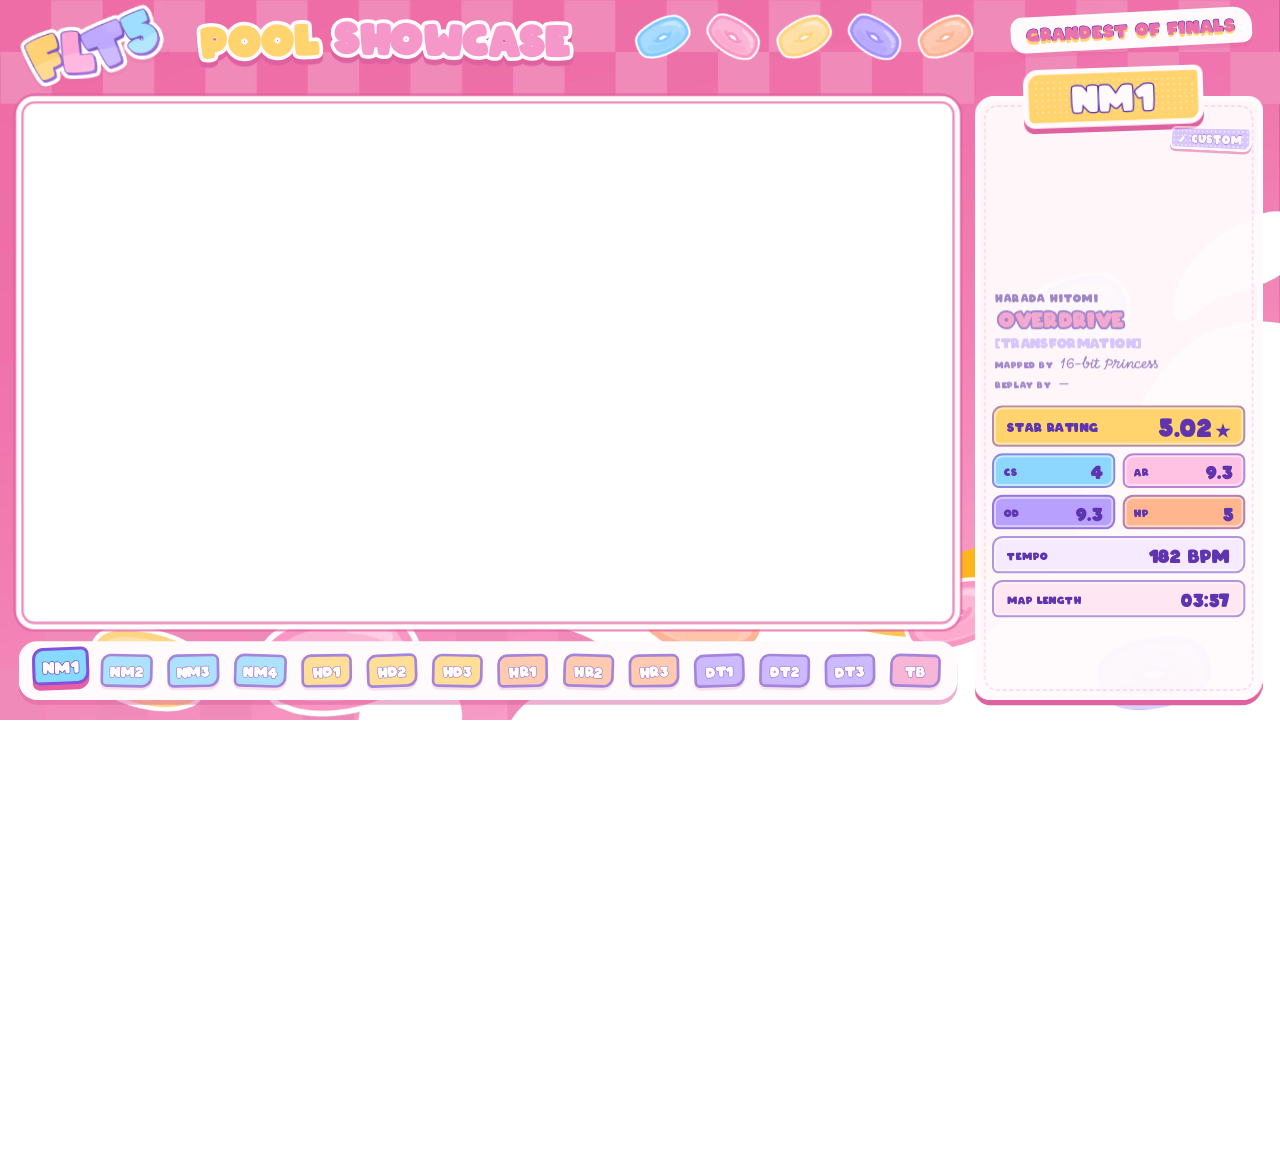
<file: index.html>
<!doctype html>
<html lang="en">
<head>
    <meta charset="utf-8">
    <meta http-equiv="refresh" content="0; url=pool-showcase/">
    <title>FLT5 Stream Overlay</title>
</head>
<body></body>
</html>
</file>
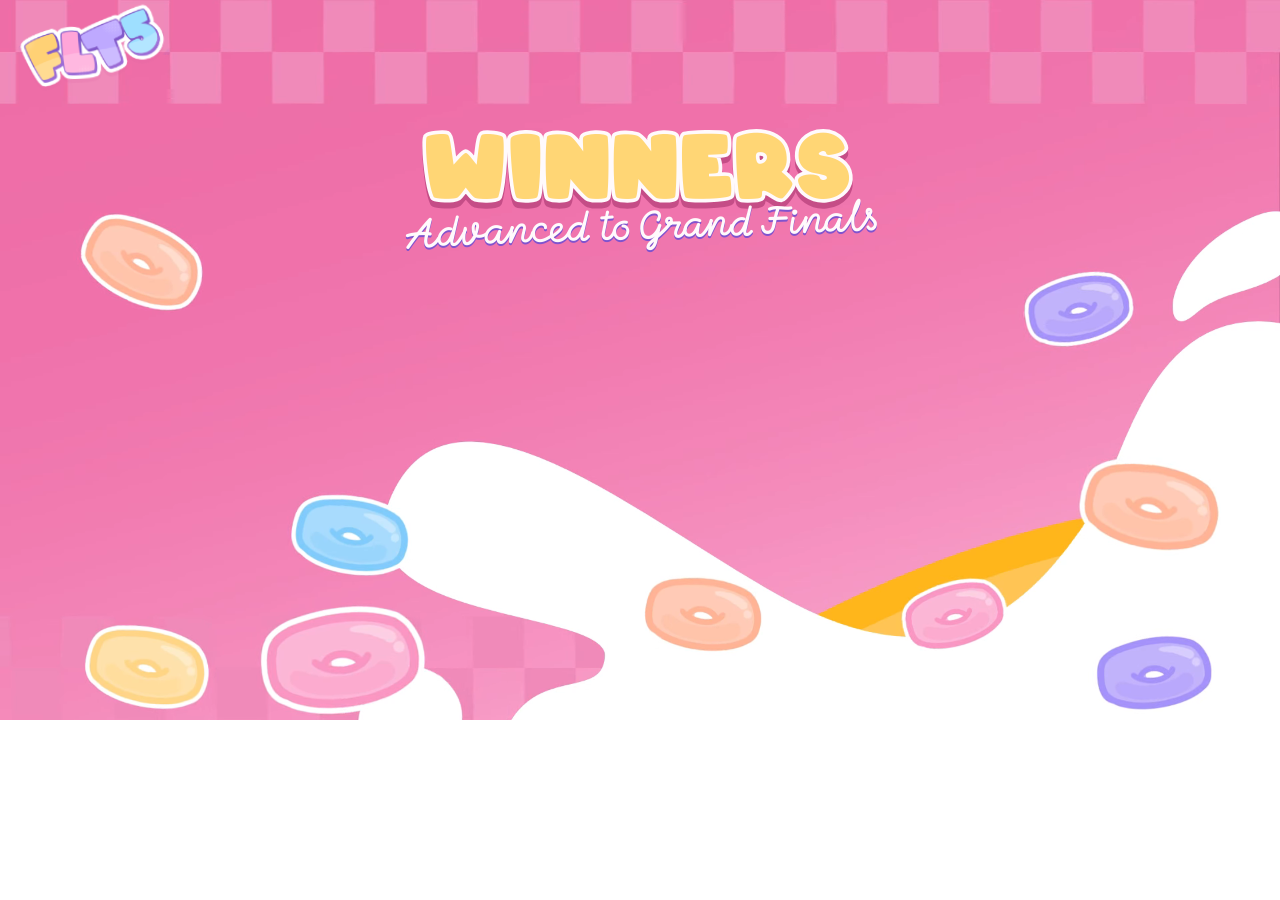
<file: finals-winners/index.html>
<!doctype html>
<html lang="en">
<head>
    <meta charset="utf-8">
    <meta name="viewport" content="width=device-width, initial-scale=1">
    <title>FLT5 Finals Winners</title>
    <link rel="stylesheet" href="style.css">
</head>
<body>
    <main id="overlay">
        <video class="background-art" src="../assets/background.webm" autoplay loop muted playsinline></video>
        <div class="corner-logo"><img src="../assets/flt5-logo.png" alt="FLT5"></div>
        <section class="winner-banner">
            <h1>WINNERS</h1>
            <p>Advanced to Grand Finals</p>
        </section>
        <section class="winner-list" aria-label="Finals winners">
            <article class="winner-card" hidden>
                <img class="winner-avatar" alt="">
                <h2 class="winner-name"></h2>
            </article>
            <article class="winner-card" hidden>
                <img class="winner-avatar" alt="">
                <h2 class="winner-name"></h2>
            </article>
        </section>
    </main>
    <script src="../deps/reconnecting-websocket.min.js"></script>
    <script src="index.js"></script>
    <script src="../deps/now-playing.js"></script>
</body>
</html>
</file>
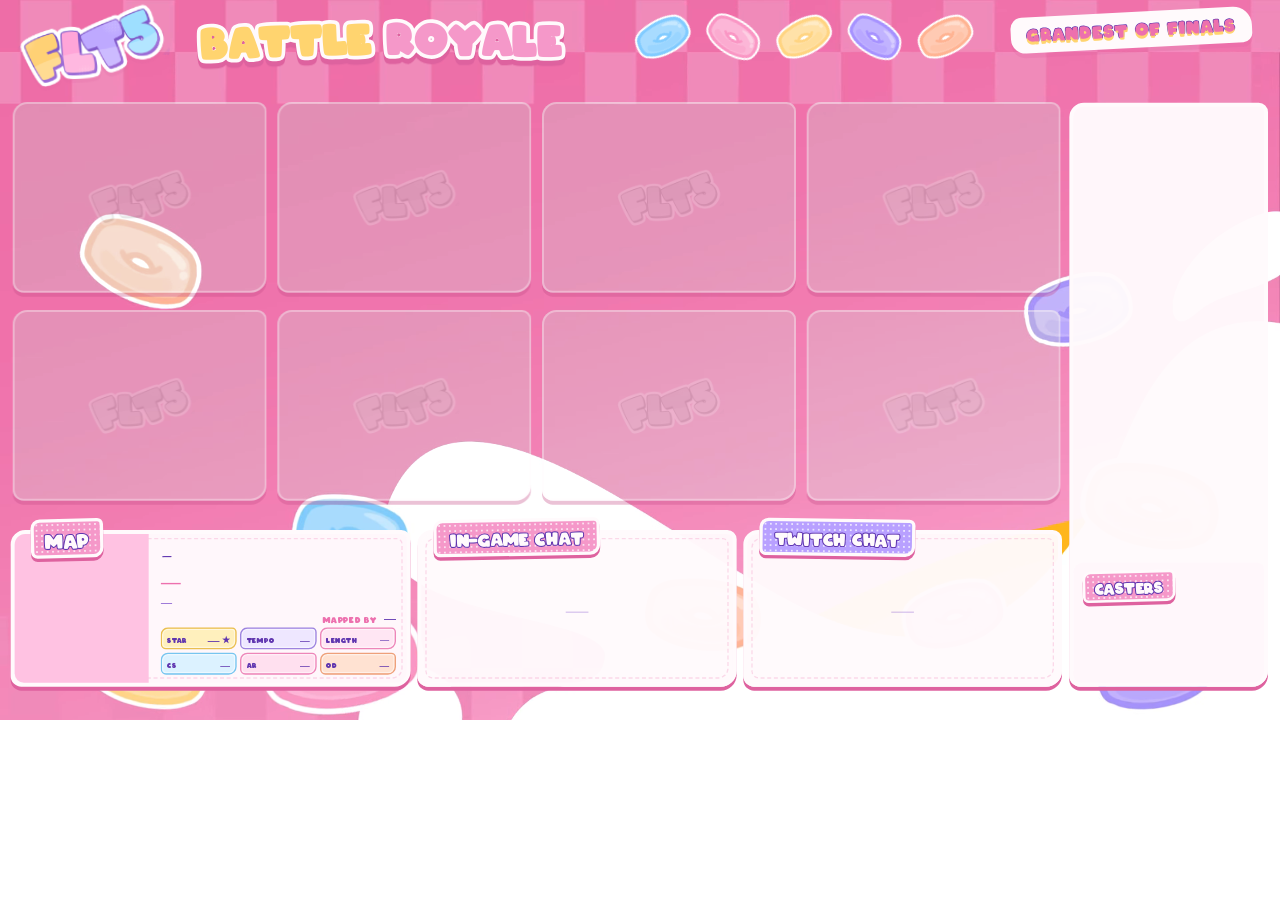
<file: gameplay/index.html>
<!doctype html>
<html lang="en">
<head>
    <meta charset="utf-8">
    <meta name="viewport" content="width=device-width, initial-scale=1">
    <title>FLT5 Gameplay</title>
    <link rel="stylesheet" href="style.css">
</head>
<body>
    <main id="overlay">
        <svg class="background-art" viewBox="0 0 1920 1080" aria-hidden="true">
            <defs>
                <mask id="client-mask" mask-type="luminance">
                    <rect width="1920" height="1080" fill="white"></rect>
                    <g id="client-cutouts"></g>
                </mask>
            </defs>
            <foreignObject width="1920" height="1080" mask="url(#client-mask)">
                <video xmlns="http://www.w3.org/1999/xhtml" src="../assets/background.webm" width="1920" height="1080" autoplay loop muted playsinline></video>
            </foreignObject>
        </svg>

        <section class="client-slots" aria-label="Tournament clients">
            <div class="client-slot empty" data-client="0"><span></span></div>
            <div class="client-slot empty" data-client="1"><span></span></div>
            <div class="client-slot empty" data-client="2"><span></span></div>
            <div class="client-slot empty" data-client="3"><span></span></div>
            <div class="client-slot empty" data-client="4"><span></span></div>
            <div class="client-slot empty" data-client="5"><span></span></div>
            <div class="client-slot empty" data-client="6"><span></span></div>
            <div class="client-slot empty" data-client="7"><span></span></div>
            <div class="client-slot empty" data-client="8"><span></span></div>
            <div class="client-slot empty" data-client="9"><span></span></div>
        </section>

        <header class="brand-row">
            <div class="logo-crop"><img src="../assets/flt5-logo.png" alt="FLT5"></div>
            <h1 class="sticker-title"><span>BATTLE</span><span>ROYALE</span></h1>
            <div class="top-loops" aria-hidden="true">
                <img src="../assets/loops/blue.png" alt="">
                <img src="../assets/loops/pink.png" alt="">
                <img src="../assets/loops/yellow.png" alt="">
                <img src="../assets/loops/purple.png" alt="">
                <img src="../assets/loops/orange.png" alt="">
            </div>
            <div class="round-sticker"><span id="round-name">GRANDEST OF FINALS</span></div>
        </header>

        <aside class="leaderboard-panel">
            <div class="leaderboard" id="leaderboard"></div>
            <div class="casters-card">
                <div class="panel-sticker casters-label">CASTERS</div>
            </div>
        </aside>

        <section class="lower-panels">
            <article class="info-panel map-panel">
                <div class="panel-sticker map-sticker" id="map-slot">MAP</div>
                <div class="map-badge" id="map-badge" hidden>
                    <svg viewBox="0 0 24 24" aria-hidden="true"><path d="m16.6 2.6 4.8 4.8-2.3 2.3-4.8-4.8Zm-3.5 3.5 4.8 4.8-10.1 10.1L2 22l1-5.8Z" fill="currentColor"></path></svg>
                    <span></span>
                </div>
                <div class="map-cover">
                    <div class="cover-layer" id="cover-current"></div>
                    <div class="cover-layer"></div>
                </div>
                <div class="map-copy">
                    <div class="map-artist" id="map-artist">—</div>
                    <div class="map-title" id="map-title"><div class="map-title-track"><span>—</span><span aria-hidden="true">—</span></div></div>
                    <div class="map-difficulty" id="map-difficulty">—</div>
                    <div class="map-meta">
                        <span>MAPPED BY</span>
                        <strong id="map-mapper">—</strong>
                    </div>
                </div>
                <div class="map-stats">
                    <div><span>STAR</span><strong><span id="map-sr">—</span><small>★</small></strong></div>
                    <div><span>TEMPO</span><strong id="map-bpm">—</strong></div>
                    <div><span>CS</span><strong id="map-cs">—</strong></div>
                    <div><span>AR</span><strong id="map-ar">—</strong></div>
                    <div><span>OD</span><strong id="map-od">—</strong></div>
                    <div><span>LENGTH</span><strong id="map-length">—</strong></div>
                </div>
            </article>

            <article class="info-panel chat-panel ingame-panel">
                <div class="panel-sticker chat-sticker">IN-GAME CHAT</div>
                <div class="chat-feed"><div class="chat-messages" id="ingame-chat"></div></div>
                <div class="chat-empty" id="ingame-empty">—</div>
            </article>

            <article class="info-panel chat-panel twitch-panel">
                <div class="panel-sticker chat-sticker twitch-sticker"><span>TWITCH CHAT</span></div>
                <div class="chat-feed"><div class="chat-messages" id="twitch-chat"></div></div>
                <div class="chat-empty" id="twitch-empty">—</div>
            </article>
        </section>
    </main>
    <script src="../deps/reconnecting-websocket.min.js"></script>
    <script src="../deps/countUp.js"></script>
    <script src="../deps/twitch-chat.js"></script>
    <script src="../deps/tournament.js"></script>
    <script src="../deps/mappool.js"></script>
    <script src="index.js"></script>
</body>
</html>
</file>
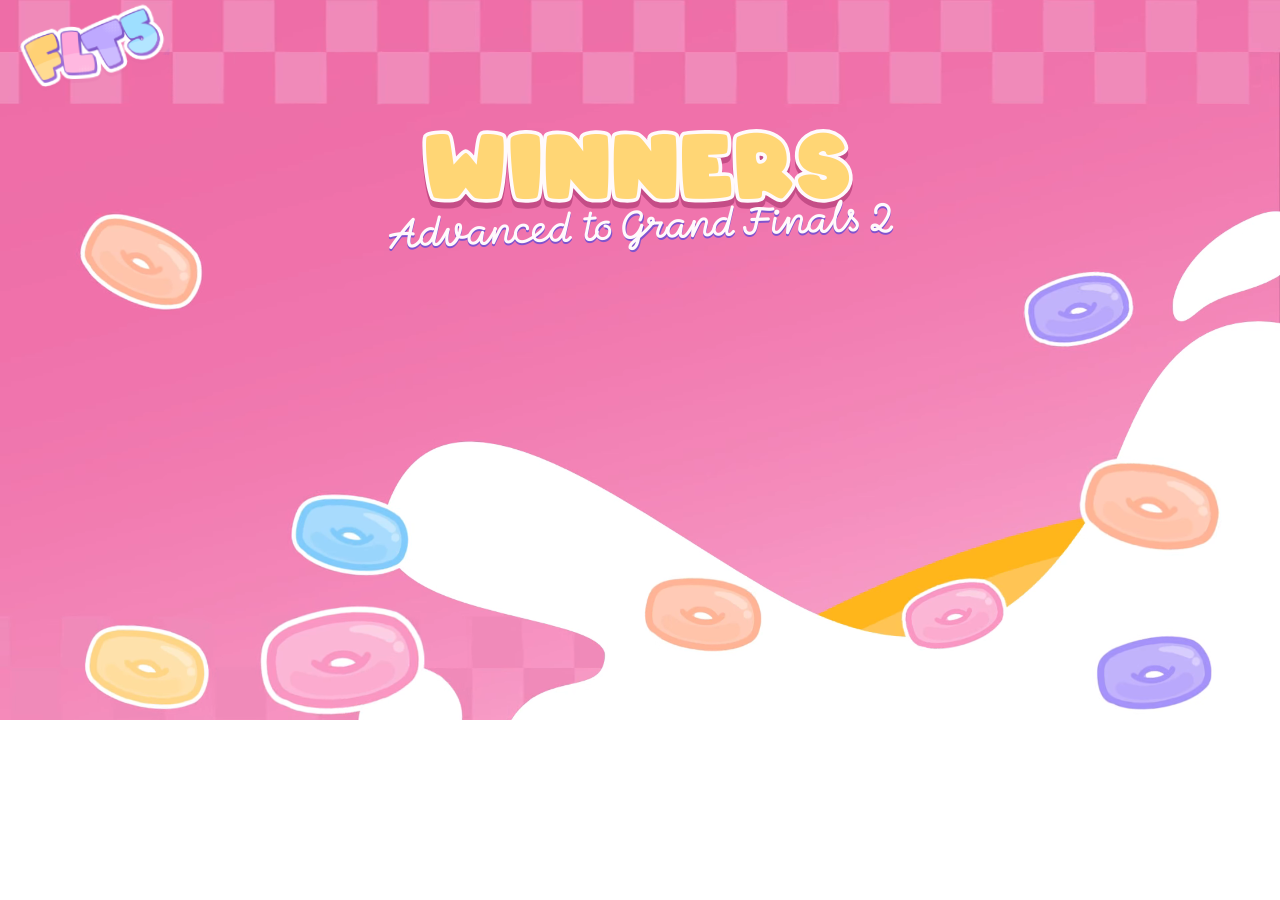
<file: grand-finals-1-winners/index.html>
<!doctype html>
<html lang="en">
<head>
    <meta charset="utf-8">
    <meta name="viewport" content="width=device-width, initial-scale=1">
    <title>FLT5 Grand Finals 1 Winners</title>
    <link rel="stylesheet" href="../finals-winners/style.css">
</head>
<body>
    <main id="overlay" class="four-winners" data-round="grand-finals-1">
        <video class="background-art" src="../assets/background.webm" autoplay loop muted playsinline></video>
        <div class="corner-logo"><img src="../assets/flt5-logo.png" alt="FLT5"></div>
        <section class="winner-banner">
            <h1>WINNERS</h1>
            <p>Advanced to Grand Finals 2</p>
        </section>
        <section class="winner-list" aria-label="Grand Finals 1 winners">
            <article class="winner-card" hidden>
                <img class="winner-avatar" alt="">
                <h2 class="winner-name"></h2>
            </article>
            <article class="winner-card" hidden>
                <img class="winner-avatar" alt="">
                <h2 class="winner-name"></h2>
            </article>
            <article class="winner-card" hidden>
                <img class="winner-avatar" alt="">
                <h2 class="winner-name"></h2>
            </article>
            <article class="winner-card" hidden>
                <img class="winner-avatar" alt="">
                <h2 class="winner-name"></h2>
            </article>
        </section>
    </main>
    <script src="../deps/reconnecting-websocket.min.js"></script>
    <script src="../deps/tournament.js"></script>
    <script src="../finals-winners/index.js"></script>
    <script src="../deps/now-playing.js"></script>
</body>
</html>
</file>
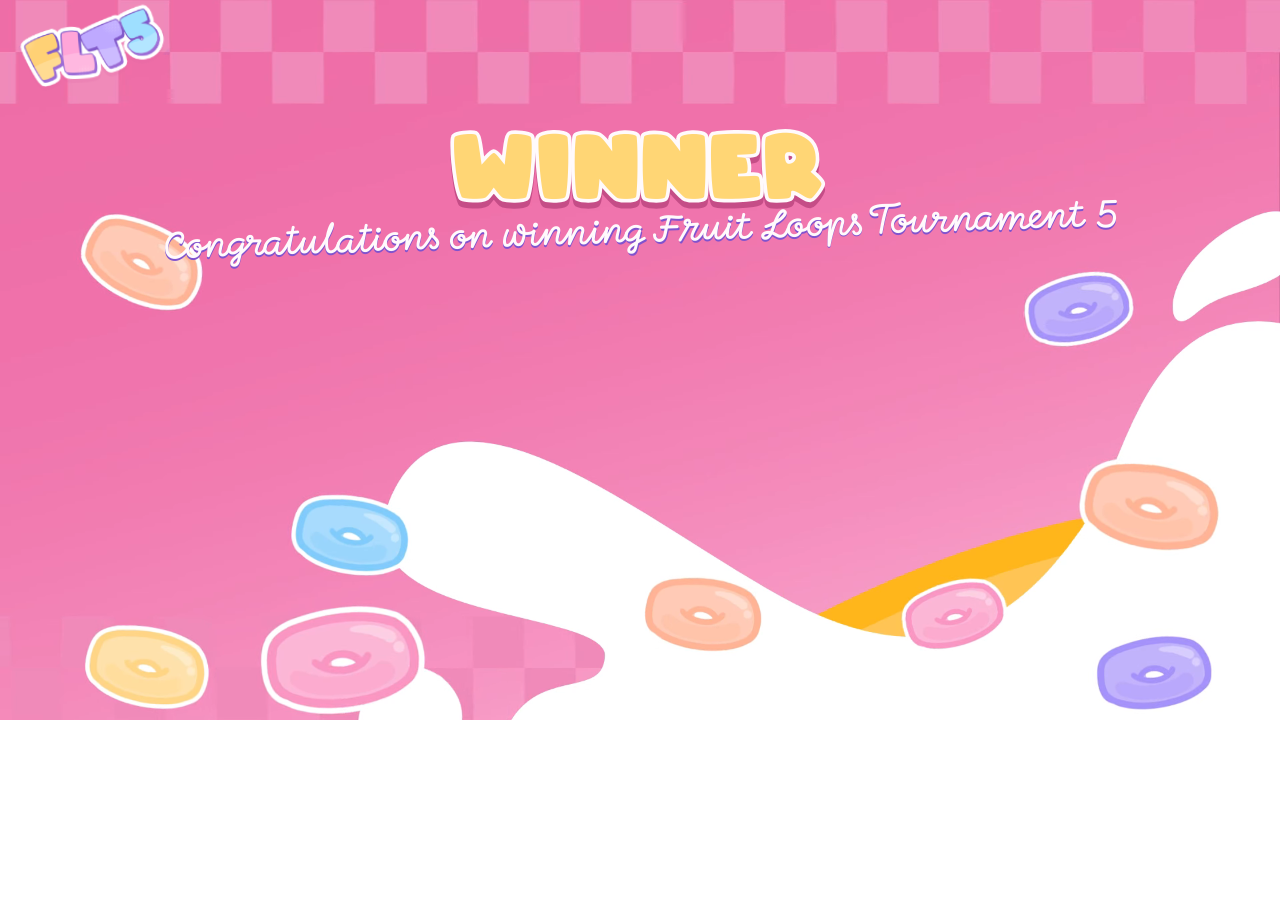
<file: grand-finals-winner/index.html>
<!doctype html>
<html lang="en">
<head>
    <meta charset="utf-8">
    <meta name="viewport" content="width=device-width, initial-scale=1">
    <title>FLT5 Grand Finals Winner</title>
    <link rel="stylesheet" href="../finals-winners/style.css">
</head>
<body>
    <main id="overlay" class="single-winner" data-round="grandest-of-finals">
        <video class="background-art" src="../assets/background.webm" autoplay loop muted playsinline></video>
        <div class="corner-logo"><img src="../assets/flt5-logo.png" alt="FLT5"></div>
        <section class="winner-banner">
            <h1>WINNER</h1>
            <p>Congratulations on winning Fruit Loops Tournament 5</p>
        </section>
        <section class="winner-list" aria-label="Grandest of Finals winner">
            <article class="winner-card" hidden>
                <img class="winner-avatar" alt="">
                <h2 class="winner-name"></h2>
            </article>
        </section>
    </main>
    <script src="../deps/reconnecting-websocket.min.js"></script>
    <script src="../deps/tournament.js"></script>
    <script src="../finals-winners/index.js"></script>
    <script src="../deps/now-playing.js"></script>
</body>
</html>
</file>
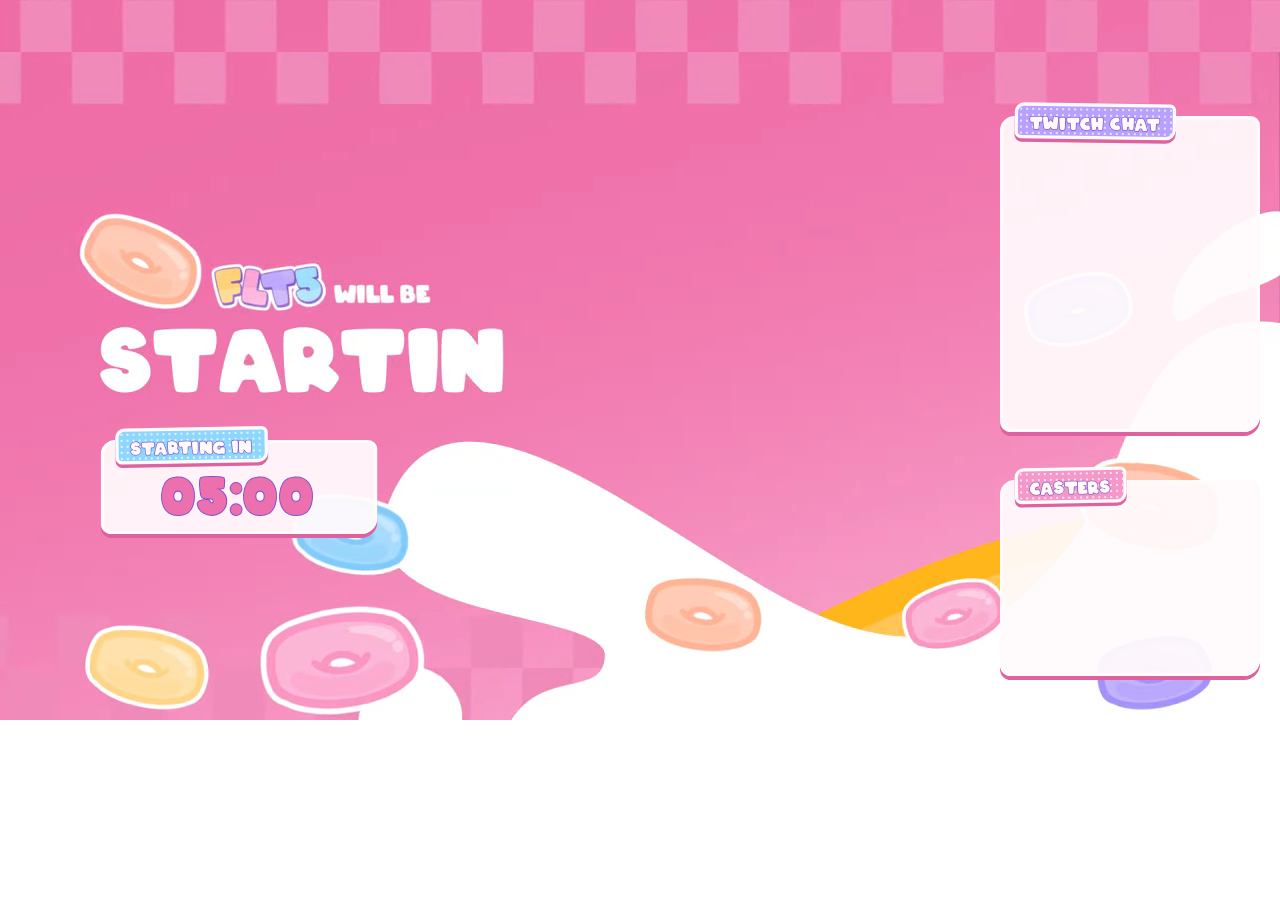
<file: intermission/index.html>
<!doctype html>
<html lang="en">
<head>
    <meta charset="utf-8">
    <meta name="viewport" content="width=device-width, initial-scale=1">
    <title>FLT5 Intermission</title>
    <link rel="stylesheet" href="style.css">
</head>
<body>
    <main id="overlay">
        <video id="background" class="background-art" autoplay loop muted playsinline></video>
        <section class="technical-copy" hidden>
            <div class="technical-brand"><div class="logo-crop"><img src="../assets/flt5-logo.png" alt="FLT5"></div><span>BACK IN A MOMENT</span></div>
            <h1>TECHNICAL DIFFICULTIES...</h1>
            <p>Thanks for your patience ~!</p>
        </section>
        <section class="timer-card" id="timer-card" hidden>
            <div class="panel-sticker timer-label" id="timer-label">STARTING IN</div>
            <time id="countdown">00:00</time>
        </section>
        <aside class="chat-card panel">
            <div class="panel-sticker twitch-label">TWITCH CHAT</div>
            <div class="chat-feed"><div id="twitch-chat" class="chat-messages"></div></div>
        </aside>
        <aside class="casters-card panel">
            <div class="panel-sticker">CASTERS</div>
        </aside>
    </main>
    <script src="../deps/twitch-chat.js"></script>
    <script src="../deps/reconnecting-websocket.min.js"></script>
    <script src="../deps/now-playing.js"></script>
    <script src="index.js"></script>
</body>
</html>
</file>
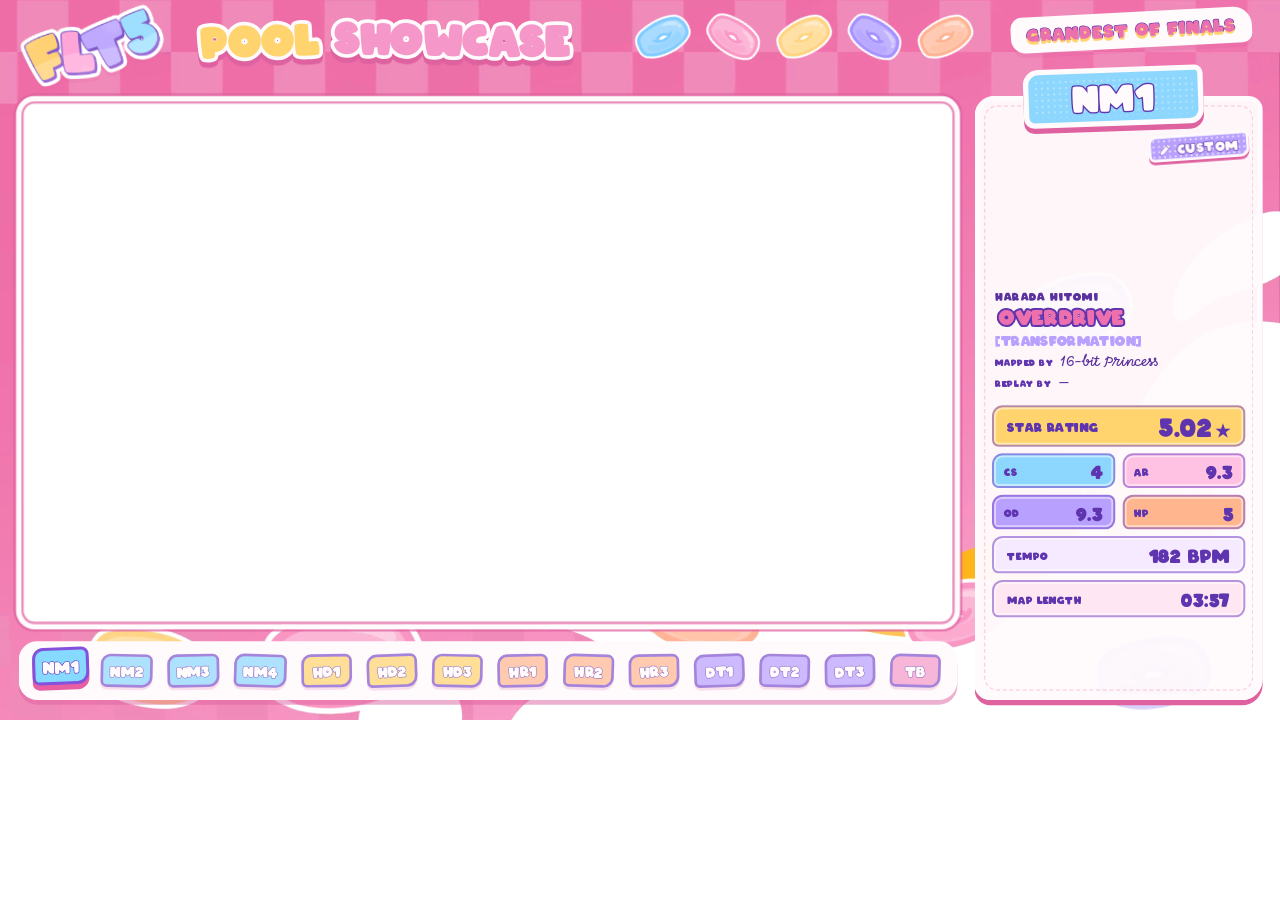
<file: pool-showcase/index.html>
<!doctype html>
<html lang="en">
<head>
    <meta charset="utf-8">
    <meta name="viewport" content="width=device-width, initial-scale=1">
    <title>FLT5 Pool Showcase</title>
    <link rel="stylesheet" href="style.css">
</head>
<body>
    <main id="overlay">
        <svg class="background-art" viewBox="0 0 1920 1080" preserveAspectRatio="none" aria-hidden="true">
            <defs>
                <mask id="gameplay-cutout" maskUnits="userSpaceOnUse">
                    <rect width="1920" height="1080" fill="white"></rect>
                    <rect x="28" y="144" width="1408" height="792" rx="24" fill="black"></rect>
                </mask>
            </defs>
            <foreignObject width="1920" height="1080" mask="url(#gameplay-cutout)">
                <video xmlns="http://www.w3.org/1999/xhtml" src="../assets/background.webm" width="1920" height="1080" autoplay loop muted playsinline></video>
            </foreignObject>
            <rect class="gameplay-shadow" x="28" y="148" width="1408" height="792" rx="24"></rect>
            <rect class="gameplay-outline" x="28" y="148" width="1408" height="792" rx="24"></rect>
        </svg>
        <header class="brand-row">
            <div class="logo-crop"><img src="../assets/flt5-logo.png" alt="FLT5"></div>
            <h1 class="sticker-title"><span>POOL</span><span>SHOWCASE</span></h1>
            <div class="top-loops" aria-hidden="true">
                <img src="../assets/loops/blue.png" alt="">
                <img src="../assets/loops/pink.png" alt="">
                <img src="../assets/loops/yellow.png" alt="">
                <img src="../assets/loops/purple.png" alt="">
                <img src="../assets/loops/orange.png" alt="">
            </div>
            <div class="round-sticker"><span id="round"></span></div>
        </header>
        <section class="gameplay-target" aria-label="Gameplay client area"></section>
        <aside class="info-card" id="info-card">
            <div class="slot-sticker" id="slot-sticker"><span id="slot"></span></div>
            <div class="map-badge" id="map-badge" hidden>
                <svg viewBox="0 0 24 24" aria-hidden="true"><path d="m16.6 2.6 4.8 4.8-2.3 2.3-4.8-4.8Zm-3.5 3.5 4.8 4.8-10.1 10.1L2 22l1-5.8Z" fill="currentColor"></path></svg>
                <span></span>
            </div>
            <div class="cover" id="cover">
                <div class="cover-image"></div>
                <div class="cover-image"></div>
            </div>
            <section class="map-copy">
                <div class="artist" id="artist"></div>
                <div class="title-window"><div class="title" id="title"></div></div>
                <div class="difficulty" id="difficulty"></div>
                <div class="credits">
                    <div class="credit"><span>Mapped by</span><strong id="mapper"></strong></div>
                    <div class="credit"><span>Replay by</span><strong id="replayer">—</strong></div>
                </div>
            </section>
            <section class="stat-grid">
                <div class="stat-pill star-pill"><span>STAR RATING</span><strong><span id="sr"></span><small>★</small></strong></div>
                <div class="stat-pill tone-blue"><span>CS</span><strong id="cs"></strong></div>
                <div class="stat-pill tone-pink"><span>AR</span><strong id="ar"></strong></div>
                <div class="stat-pill tone-purple"><span>OD</span><strong id="od"></strong></div>
                <div class="stat-pill tone-peach"><span>HP</span><strong id="hp"></strong></div>
                <div class="stat-pill wide-pill tempo-pill"><span>TEMPO</span><strong><span id="bpm"></span> BPM</strong></div>
                <div class="stat-pill wide-pill length-pill"><span>MAP LENGTH</span><strong id="length"></strong></div>
            </section>
        </aside>
        <nav class="pool-nav" id="pool-nav" aria-label="Mappool slots"></nav>
    </main>
    <script src="../deps/reconnecting-websocket.min.js"></script>
    <script src="../deps/countUp.js"></script>
    <script src="../deps/mappool.js"></script>
    <script src="index.js"></script>
</body>
</html>
</file>
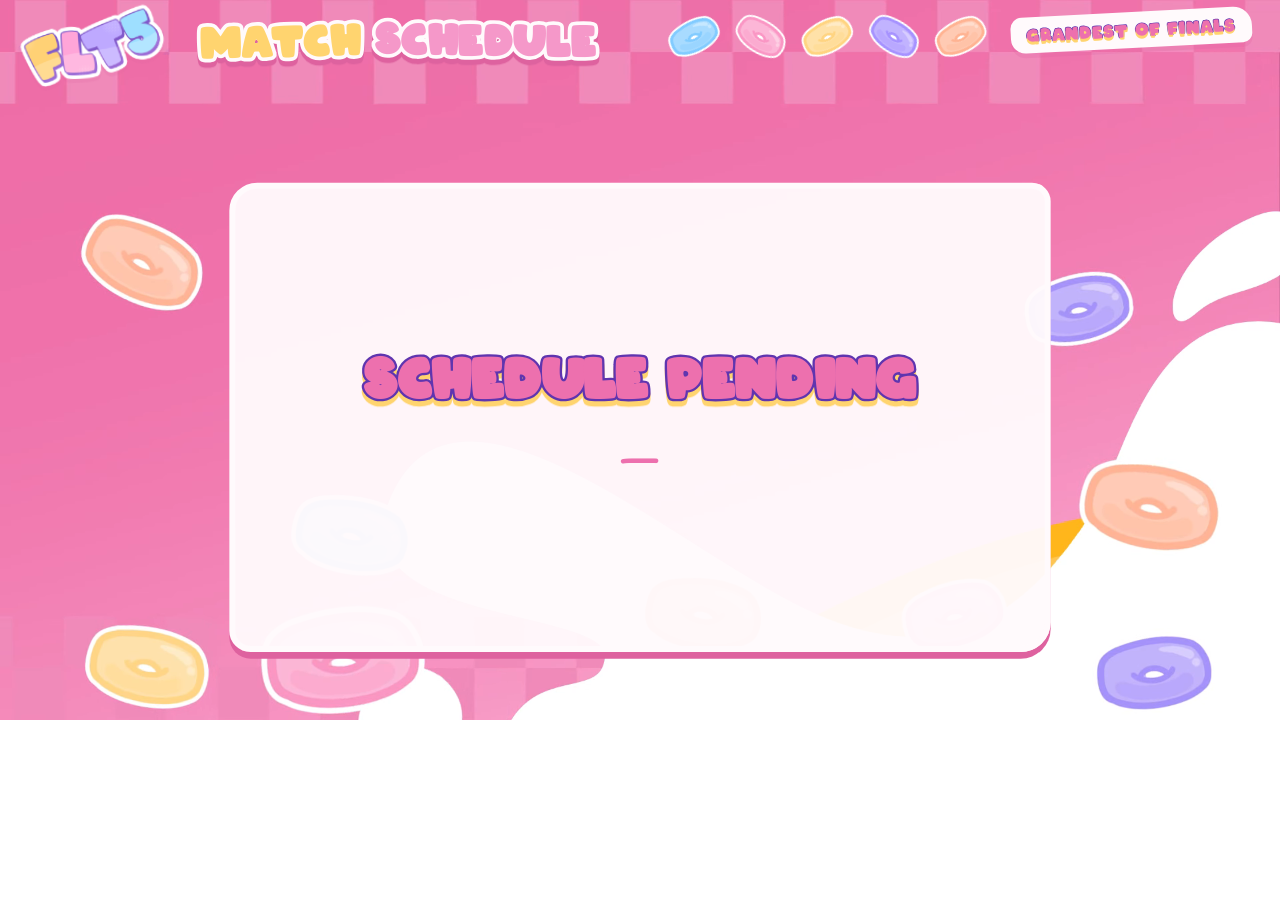
<file: schedule/index.html>
<!doctype html>
<html lang="en">
<head>
    <meta charset="utf-8">
    <meta name="viewport" content="width=device-width, initial-scale=1">
    <title>FLT5 Schedule</title>
    <link rel="stylesheet" href="style.css">
</head>
<body>
    <main id="overlay">
        <video class="background-art" src="../assets/background.webm" autoplay loop muted playsinline></video>
        <header class="brand-row">
            <div class="logo-crop"><img src="../assets/flt5-logo.png" alt="FLT5"></div>
            <h1 class="sticker-title"><span>MATCH</span><span>SCHEDULE</span></h1>
            <div class="top-loops" aria-hidden="true">
                <img src="../assets/loops/blue.png" alt="">
                <img src="../assets/loops/pink.png" alt="">
                <img src="../assets/loops/yellow.png" alt="">
                <img src="../assets/loops/purple.png" alt="">
                <img src="../assets/loops/orange.png" alt="">
            </div>
            <div class="round-sticker"><span id="stage-name">GRANDEST OF FINALS</span></div>
        </header>
        <section class="schedule-shell">
            <div class="match-grid" id="match-grid"></div>
            <div class="empty-state" id="empty-state">
                <strong>SCHEDULE PENDING</strong>
                <span>—</span>
            </div>
        </section>
    </main>
    <script src="../deps/tournament.js"></script>
    <script src="index.js"></script>
</body>
</html>
</file>
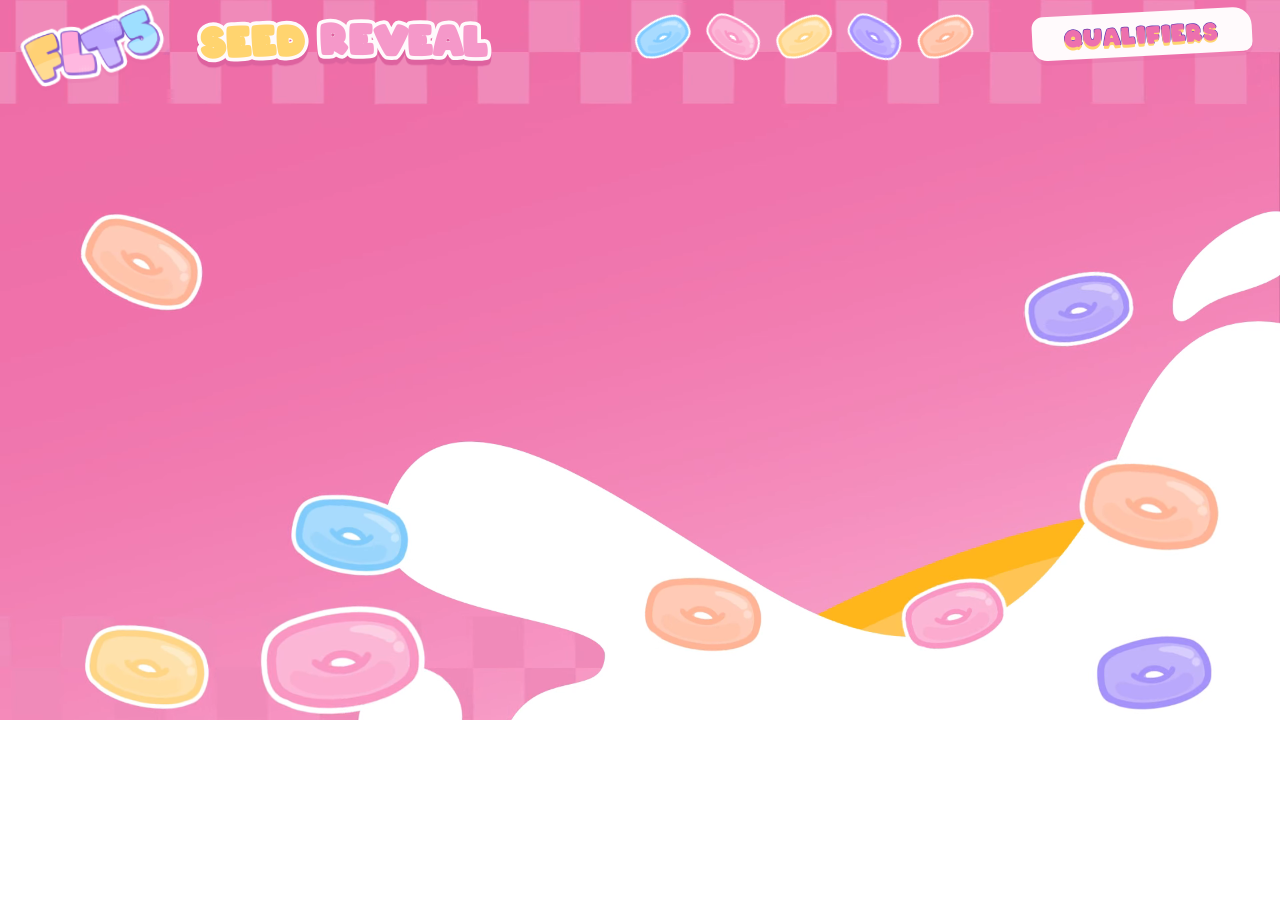
<file: seed-reveal/index.html>
<!doctype html>
<html lang="en">
<head>
    <meta charset="utf-8">
    <meta name="viewport" content="width=device-width, initial-scale=1">
    <title>FLT5 Seed Reveal</title>
    <link rel="stylesheet" href="style.css">
</head>
<body>
    <main id="overlay">
        <video class="background-art" src="../assets/background.webm" autoplay loop muted playsinline></video>
        <header class="brand-row">
            <div class="logo-crop"><img src="../assets/flt5-logo.png" alt="FLT5"></div>
            <h1 class="sticker-title"><span>SEED</span><span>REVEAL</span></h1>
            <div class="top-loops" aria-hidden="true">
                <img src="../assets/loops/blue.png" alt="">
                <img src="../assets/loops/pink.png" alt="">
                <img src="../assets/loops/yellow.png" alt="">
                <img src="../assets/loops/purple.png" alt="">
                <img src="../assets/loops/orange.png" alt="">
            </div>
            <div class="round-sticker"><span>QUALIFIERS</span></div>
        </header>
        <section class="result" id="result">
            <article class="profile-card">
                <div class="avatar-frame"><img id="avatar" alt=""></div>
                <div class="seed-number" id="seed-number"></div>
                <div class="username" id="username"></div>
                <div class="user-id"><span>PLAYER ID</span><strong id="user-id"></strong></div>
                <div class="summary-row">
                    <div class="summary-pill score-summary"><span>AVERAGE SCORE</span><strong id="average-score"></strong></div>
                    <div class="summary-pill max-summary"><span>%MAX SUM</span><strong id="percent-max"></strong></div>
                </div>
            </article>
            <div class="mod-grid" id="mod-grid"></div>
        </section>
        <section class="stinger" id="stinger" aria-hidden="true">
            <div class="blinds" aria-hidden="true">
                <i style="--i:0;--r:11"></i><i style="--i:1;--r:10"></i><i style="--i:2;--r:9"></i><i style="--i:3;--r:8"></i>
                <i style="--i:4;--r:7"></i><i style="--i:5;--r:6"></i><i style="--i:6;--r:5"></i><i style="--i:7;--r:4"></i>
                <i style="--i:8;--r:3"></i><i style="--i:9;--r:2"></i><i style="--i:10;--r:1"></i><i style="--i:11;--r:0"></i>
            </div>
            <div class="stinger-seed"><small>QUALIFIER SEED</small><strong id="stinger-seed"></strong></div>
            <div class="stinger-player">
                <div class="stinger-avatar"><img id="stinger-avatar" alt=""></div>
                <div id="stinger-name"></div>
            </div>
        </section>
    </main>
    <script src="../deps/countUp.js"></script>
    <script src="index.js"></script>
</body>
</html>
</file>
<file: finals-winners/style.css>
@font-face {
    font-family: Arco;
    src: url('../fonts/ARCO.ttf') format('truetype');
}

@font-face {
    font-family: Momo;
    src: url('../fonts/MomoSignature-Regular.ttf') format('truetype');
}

:root {
    --pink: #f598c9;
    --pink-depth: #c54d87;
    --purple: #8053ce;
    --purple-dark: #5f35af;
    --white: #fffafc;
    --yellow: #ffd675;
}

* {
    box-sizing: border-box;
    -webkit-user-select: none;
    user-select: none;
}

html,
body {
    width: 100%;
    height: 100%;
    margin: 0;
    overflow: hidden;
    background: transparent;
    font-family: Arco, sans-serif;
}

[hidden] {
    display: none !important;
}

#overlay {
    position: absolute;
    width: 1920px;
    height: 1080px;
    overflow: hidden;
    transform: scale(var(--overlay-scale, 1));
    transform-origin: 0 0;
}

.background-art {
    position: absolute;
    inset: 0;
    width: 1920px;
    height: 1080px;
    object-fit: fill;
}

.winner-banner {
    position: absolute;
    top: 178px;
    left: 0;
    width: 1920px;
    display: flex;
    align-items: center;
    flex-direction: column;
    color: var(--white);
}

.corner-logo {
    position: relative;
    position: absolute;
    z-index: 3;
    left: 20px;
    top: 5px;
    width: 238px;
    height: 126px;
    overflow: hidden;
    transform: rotate(-2deg);
    filter: drop-shadow(0 6px 0 rgba(222, 98, 159, .18));
}

.corner-logo img {
    position: absolute;
    left: 4px;
    top: -52px;
    width: 230px;
    height: 230px;
    object-fit: contain;
}

.winner-banner h1 {
    margin: 4px 0 0;
    color: var(--yellow);
    font-size: 130px;
    font-weight: 400;
    letter-spacing: 3px;
    line-height: .82;
    -webkit-text-stroke: 11px var(--white);
    filter: drop-shadow(0 9px 0 var(--pink-depth));
    paint-order: stroke fill;
}

.winner-banner p {
    margin: 25px 0 0;
    color: var(--white);
    font-family: Momo, cursive;
    font-size: 48px;
    line-height: 1;
    text-shadow: 0 3px 0 var(--purple);
    transform: rotate(-2deg);
}

.winner-list {
    position: absolute;
    top: 506px;
    left: 0;
    width: 1920px;
    display: flex;
    align-items: center;
    justify-content: center;
    gap: 80px;
}

.winner-card {
    position: relative;
    width: 700px;
    height: 286px;
    display: flex;
    align-items: center;
    gap: 32px;
    padding: 28px;
    border: 6px solid var(--white);
    border-radius: 32px 20px 34px 24px;
    background-color: var(--pink);
    background-image: radial-gradient(rgba(255, 255, 255, .65) 2px, transparent 2.3px);
    background-size: 11px 11px;
    box-shadow: 0 8px 0 var(--pink-depth);
    overflow: hidden;
    transform: rotate(-1deg);
}

.winner-card:nth-child(even) {
    border-radius: 22px 34px 24px 32px;
    transform: rotate(1deg);
}

.winner-card:nth-child(odd) {
    background-color: #8dd7ff;
}

.winner-card:nth-child(even) {
    background-color: #ffd46f;
}

.winner-avatar {
    position: relative;
    z-index: 1;
    width: 220px;
    height: 220px;
    flex: 0 0 auto;
    border-radius: 22px 15px 24px 17px;
    object-fit: cover;
    border: 4px solid var(--white);
    box-shadow: 0 5px 0 var(--pink-depth);
}

.winner-name {
    position: relative;
    z-index: 1;
    max-width: 390px;
    margin: 0;
    color: var(--white);
    font-size: 52px;
    font-weight: 400;
    line-height: .98;
    overflow-wrap: anywhere;
    -webkit-text-stroke: 2px var(--purple);
    paint-order: stroke fill;
}

.winner-card.visible {
    animation: winner-in 320ms cubic-bezier(.16, 1, .3, 1) both;
}

.four-winners .winner-list {
    top: 414px;
    left: 220px;
    width: 1480px;
    display: grid;
    grid-template-columns: repeat(2, minmax(0, 1fr));
    gap: 50px 80px;
}

.four-winners .winner-card {
    width: 700px;
    height: 224px;
    gap: 28px;
    padding: 22px;
}

.four-winners .winner-avatar {
    width: 164px;
    height: 164px;
}

.four-winners .winner-name {
    max-width: 438px;
    font-size: 46px;
    line-height: 1.12;
}

.single-winner .winner-banner p {
    max-width: 1600px;
    padding-inline: 20px;
    font-size: 46px;
    line-height: 1.3;
    text-align: center;
}

.single-winner .winner-list {
    top: 480px;
}

.single-winner .winner-card {
    width: 1080px;
    height: 350px;
    gap: 42px;
    padding: 30px;
}

.single-winner .winner-avatar {
    width: 270px;
    height: 270px;
}

.single-winner .winner-name {
    max-width: 690px;
    font-size: 72px;
    line-height: 1.15;
}

@keyframes winner-in {
    from { opacity: 0; transform: translateY(22px) scale(.96) rotate(0deg); }
    to { opacity: 1; transform: translateY(0) scale(1) rotate(var(--tilt, -1deg)); }
}
</file>
<file: gameplay/style.css>
@font-face {
    font-family: Arco;
    src: url('../fonts/ARCO.ttf') format('truetype');
    font-weight: 400;
}

@font-face {
    font-family: Momo;
    src: url('../fonts/MomoSignature-Regular.ttf') format('truetype');
    font-weight: 400;
}

:root {
    --pink: #ed70ae;
    --pink-depth: #de629f;
    --pink-soft: #f598c9;
    --pink-light: #ffc2e2;
    --purple: #8053ce;
    --purple-dark: #5f35af;
    --lavender: #b8a0ff;
    --blue: #8dd7ff;
    --peach: #ffb68f;
    --yellow: #ffd46f;
    --red-soft: #ee7d83;
    --white: #fffafc;
    --ink: #5a329e;
}

* {
    box-sizing: border-box;
    -webkit-user-select: none;
    user-select: none;
}

html,
body {
    width: 100%;
    height: 100%;
    margin: 0;
    overflow: hidden;
    background: transparent;
}

body {
    font-family: Arco, sans-serif;
}

#overlay {
    position: absolute;
    width: 1920px;
    height: 1080px;
    overflow: hidden;
    color: var(--ink);
    transform: scale(var(--overlay-scale, 1));
    transform-origin: 0 0;
}

.background-art {
    position: absolute;
    inset: 0;
    width: 1920px;
    height: 1080px;
}

.layout-10-only {
    display: none;
}

#overlay.layout-10 .layout-8-only {
    display: none;
}

#overlay.layout-10 .layout-10-only {
    display: inline;
}

.client-slots {
    position: absolute;
    z-index: 7;
    inset: 0;
    pointer-events: none;
}

.client-slot {
    position: absolute;
    top: 153px;
    width: 381px;
    height: 286px;
    overflow: visible;
    border-radius: 22px 14px 24px 16px;
    box-shadow: 0 6px 0 var(--pink-depth);
    transition: background-color 200ms cubic-bezier(.16, 1, .3, 1), box-shadow 200ms cubic-bezier(.16, 1, .3, 1), backdrop-filter 200ms cubic-bezier(.16, 1, .3, 1);
}

.client-cutout {
    transition: opacity 220ms cubic-bezier(.16, 1, .3, 1);
}

.client-status {
    position: absolute;
    z-index: 1;
    right: 0;
    top: calc(100% - var(--status-inset, 24px));
    left: 0;
    height: calc(22px + var(--status-inset, 24px));
    overflow: hidden;
    background-color: var(--yellow);
    clip-path: var(--status-closed);
    transition: clip-path 220ms cubic-bezier(.16, 1, .3, 1), background-color 160ms cubic-bezier(.16, 1, .3, 1);
}

.client-status b {
    position: absolute;
    right: 0;
    bottom: 4px;
    left: 0;
    display: flex;
    align-items: center;
    justify-content: center;
    gap: 9px;
    color: #96700c;
    font-size: 14px;
    font-weight: 400;
    line-height: 1.1;
    letter-spacing: 2px;
    white-space: nowrap;
    opacity: 0;
    transform: translateY(8px);
    transition: opacity 120ms cubic-bezier(.16, 1, .3, 1), transform 220ms cubic-bezier(.16, 1, .3, 1);
}

.client-status i {
    font-family: 'Segoe UI Symbol', sans-serif;
    font-size: 15px;
    font-style: normal;
    letter-spacing: 0;
}

.client-status em {
    font-style: normal;
}

.client-slot.leader {
    box-shadow: 0 6px 0 #e3b34d;
}

.client-slot.at-risk {
    box-shadow: 0 6px 0 #a12e38;
}

.client-status::after {
    content: '';
    position: absolute;
    right: 0;
    bottom: 0;
    left: 0;
    height: 3px;
    background-color: #e3b34d;
}

.client-slot.at-risk .client-status::after {
    background-color: #a12e38;
}

.client-slot.at-risk .client-status b {
    color: var(--red-soft);
}

.client-slot.at-risk .client-status {
    background-color: #a12e38;
}

.client-slot.leader .client-status,
.client-slot.at-risk .client-status {
    clip-path: var(--status-open);
}

.client-slot.leader .client-status b,
.client-slot.at-risk .client-status b {
    opacity: 1;
    transform: translateY(0);
}

.client-slot:nth-child(1),
.client-slot:nth-child(5) {
    left: 19px;
}

.client-slot:nth-child(2),
.client-slot:nth-child(6) {
    left: 416px;
}

.client-slot:nth-child(3),
.client-slot:nth-child(7) {
    left: 813px;
}

.client-slot:nth-child(4),
.client-slot:nth-child(8) {
    left: 1210px;
}

.client-slot:nth-child(n+5):nth-child(-n+8) {
    top: 465px;
}

.client-slot:nth-child(n+9) {
    display: none;
}

.client-slot.empty {
    background-color: rgba(255, 250, 252, .12);
    box-shadow: inset 0 0 0 3px rgba(255, 250, 252, .34), 0 6px 0 rgba(197, 77, 135, .34);
    backdrop-filter: brightness(1.06) saturate(.72);
}

.client-slot.empty::before {
    content: '';
    position: absolute;
    top: 50%;
    left: 50%;
    width: 164px;
    height: 164px;
    background: url('../assets/flt5-logo.png') center / contain no-repeat;
    filter: grayscale(1);
    opacity: .18;
    transform: translate(-50%, -50%);
    pointer-events: none;
}

.client-slot span {
    position: absolute;
    z-index: 2;
    right: 10px;
    bottom: 10px;
    max-width: 80%;
    overflow: hidden;
    padding: 3px 4px 5px;
    color: var(--white);
    -webkit-text-stroke: 3px var(--purple-dark);
    paint-order: stroke fill;
    isolation: isolate;
    filter: drop-shadow(0 2px 0 var(--pink-depth));
    font-family: Arco, sans-serif;
    font-size: 19px;
    line-height: 1.08;
    text-overflow: ellipsis;
    white-space: nowrap;
    opacity: 1;
    transform: translateY(0);
    transition: opacity 150ms cubic-bezier(.16, 1, .3, 1), transform 180ms cubic-bezier(.16, 1, .3, 1);
}

.client-slot span::before {
    content: attr(data-name);
    position: absolute;
    z-index: -1;
    inset: 0;
    padding: inherit;
    overflow: hidden;
    color: var(--white);
    -webkit-text-stroke: 6px var(--white);
    text-overflow: ellipsis;
    white-space: nowrap;
}

.client-slot.empty span {
    opacity: 0;
    transform: translateY(8px);
}

.client-misses {
    position: absolute;
    z-index: 4;
    top: 39px;
    left: 12px;
    color: var(--red-soft);
    font-family: Arco, sans-serif;
    font-size: 18px;
    line-height: 1;
    letter-spacing: .4px;
    text-shadow: 0 2px 0 #9f3444;
    opacity: 0;
    transform: translateY(-3px);
    transition: opacity 140ms cubic-bezier(.16, 1, .3, 1), transform 180ms cubic-bezier(.16, 1, .3, 1);
    pointer-events: none;
}

.client-misses.visible {
    opacity: 1;
    transform: translateY(0);
}

#overlay.layout-10 .client-misses {
    top: 34px;
    left: 10px;
    font-size: 16px;
}

#overlay.layout-10 .client-slot {
    display: block;
    top: 188px;
    width: 300px;
    height: 225px;
}

#overlay.layout-10 .client-slot:nth-child(1),
#overlay.layout-10 .client-slot:nth-child(6) {
    left: 19px;
}

#overlay.layout-10 .client-slot:nth-child(2),
#overlay.layout-10 .client-slot:nth-child(7) {
    left: 334px;
}

#overlay.layout-10 .client-slot:nth-child(3),
#overlay.layout-10 .client-slot:nth-child(8) {
    left: 649px;
}

#overlay.layout-10 .client-slot:nth-child(4),
#overlay.layout-10 .client-slot:nth-child(9) {
    left: 964px;
}

#overlay.layout-10 .client-slot:nth-child(5),
#overlay.layout-10 .client-slot:nth-child(10) {
    left: 1279px;
}

#overlay.layout-10 .client-slot:nth-child(n+6) {
    top: 490px;
}

#overlay.layout-10 .client-slot span {
    right: 9px;
    bottom: 9px;
    max-width: 82%;
    padding: 3px 4px 5px;
    font-size: 18px;
}

#overlay.layout-10 .client-status b {
    font-size: 14px;
}

.brand-row {
    position: absolute;
    inset: 0 0 auto 0;
    z-index: 20;
    height: 142px;
}

.logo-crop {
    position: absolute;
    left: 20px;
    top: 5px;
    width: 238px;
    height: 126px;
    overflow: hidden;
    transform: rotate(-2deg);
    filter: drop-shadow(0 6px 0 rgba(222, 98, 159, .18));
}

.logo-crop img {
    position: absolute;
    left: 4px;
    top: -52px;
    width: 230px;
    height: 230px;
    object-fit: contain;
}

.sticker-title {
    position: absolute;
    left: 300px;
    top: 25px;
    margin: 0;
    display: flex;
    align-items: center;
    gap: 22px;
    color: var(--pink-soft);
    font-size: 61px;
    line-height: 1;
    letter-spacing: 1px;
    -webkit-text-stroke: 11px var(--white);
    paint-order: stroke fill;
    filter: drop-shadow(0 8px 0 var(--pink-depth));
}

.sticker-title span:first-child {
    color: var(--yellow);
    transform: rotate(-1.5deg) translateY(1px);
}

.sticker-title span:last-child {
    transform: rotate(.8deg) translateY(-1px);
}

.top-loops {
    position: absolute;
    left: 950px;
    top: 25px;
    z-index: 21;
    height: 61px;
    display: flex;
    align-items: center;
    gap: 18px;
    pointer-events: none;
}

.top-loops img {
    width: 88px;
    height: auto;
}

.top-loops img:nth-child(odd) {
    transform: rotate(-42deg);
}

.top-loops img:nth-child(even) {
    transform: rotate(18deg);
}

.round-sticker {
    position: absolute;
    right: 42px;
    top: 18px;
    min-width: 330px;
    padding: 14px 42px 12px;
    border-radius: 17px 28px 14px 22px;
    background: var(--white);
    color: var(--pink);
    font-size: 35px;
    letter-spacing: 1.5px;
    text-align: center;
    -webkit-text-stroke: 2px var(--purple-dark);
    paint-order: stroke fill;
    text-shadow: 0 4px 0 var(--yellow);
    box-shadow: 0 7px 0 rgba(222, 98, 159, .22);
    transform: rotate(-3deg);
    cursor: pointer;
}

.round-sticker span {
    display: inline-block;
    transform: translateY(-3px);
}

.round-sticker.long-round {
    font-size: 28px;
    padding-inline: 24px;
}

.round-sticker.longest-round {
    font-size: 25px;
}

.leaderboard-panel,
.info-panel {
    position: absolute;
    z-index: 8;
    border: 6px solid var(--white);
    background-color: rgba(255, 250, 252, .97);
    box-shadow: 0 6px 0 var(--pink-depth);
}

.leaderboard-panel::after,
.info-panel::after {
    content: '';
    position: absolute;
    inset: 6px;
    border: 2px dashed rgba(237, 112, 174, .24);
    border-radius: 14px 9px 16px 11px;
    pointer-events: none;
}

.panel-sticker {
    position: absolute;
    z-index: 5;
    display: flex;
    align-items: center;
    justify-content: center;
    border: 5px solid var(--white);
    background-color: var(--pink-soft);
    background-image: radial-gradient(circle, rgba(255, 255, 255, .7) 0 1.5px, transparent 1.8px);
    background-size: 8px 8px;
    color: var(--white);
    line-height: 1.18;
    text-align: center;
    -webkit-text-stroke: 3px var(--purple-dark);
    paint-order: stroke fill;
    box-shadow: 0 5px 0 var(--pink-depth);
}

.leaderboard-panel {
    top: 154px;
    right: 18px;
    width: 298px;
    height: 876px;
    padding: 0;
    overflow: hidden;
    border-radius: 22px 14px 24px 16px;
}

.leaderboard-panel::after {
    display: none;
}

.leaderboard {
    position: relative;
    z-index: 2;
    width: 100%;
    height: 100%;
}

.player-row {
    position: absolute;
    left: 0;
    right: 0;
    height: var(--row-height, 80px);
    display: grid;
    grid-template-columns: 70px minmax(0, 1fr);
    align-items: center;
    gap: 10px;
    padding: 0 10px 0 0;
    overflow: hidden;
    border: 3px solid color-mix(in srgb, var(--blue), var(--purple) 25%);
    border-radius: 15px 10px 16px 11px;
    background-color: color-mix(in srgb, var(--blue), white 77%);
    box-shadow: 0 4px 0 color-mix(in srgb, var(--blue), var(--purple) 22%);
    transform: translateY(var(--row-y));
    transition: height 260ms cubic-bezier(.16, 1, .3, 1), transform 260ms cubic-bezier(.16, 1, .3, 1);
}

.casters-card {
    position: absolute;
    z-index: 3;
    right: 0;
    bottom: 0;
    left: 0;
    height: 180px;
    border: 0;
    border-radius: 15px 10px 18px 12px;
    background-color: rgba(255, 247, 251, .94);
    opacity: 1;
    transform: translateY(0);
    visibility: visible;
    transition: opacity 180ms cubic-bezier(.16, 1, .3, 1), transform 240ms cubic-bezier(.16, 1, .3, 1), visibility 0s;
}

.leaderboard-panel.expanded .casters-card {
    opacity: 0;
    transform: translateY(26px);
    visibility: hidden;
    transition: opacity 140ms cubic-bezier(.16, 1, .3, 1), transform 180ms cubic-bezier(.16, 1, .3, 1), visibility 0s linear 180ms;
}

.casters-label {
    top: 12px;
    left: 14px;
    min-height: 44px;
    padding: 8px 14px 5px;
    border-width: 4px;
    border-radius: 12px 8px 13px 9px;
    font-size: 22px;
    transform: rotate(-1.5deg);
}

.is-playing .player-row[data-rank="1"]:not(.eliminated) {
    border-color: color-mix(in srgb, var(--yellow), var(--purple) 20%);
    background-color: color-mix(in srgb, var(--yellow), white 75%);
    box-shadow: 0 4px 0 color-mix(in srgb, var(--yellow), var(--purple) 22%);
}

.is-playing .player-row.last-place:not(.eliminated) {
    border-color: color-mix(in srgb, var(--peach), var(--purple) 20%);
    background-color: color-mix(in srgb, var(--peach), white 76%);
    box-shadow: 0 4px 0 color-mix(in srgb, var(--peach), var(--purple) 22%);
}

.player-row.eliminated {
    opacity: .52;
    filter: saturate(0);
    background-color: #ddd7e0;
    border-color: #afa5b4;
    box-shadow: 0 4px 0 #95899b;
}

.avatar {
    width: 100%;
    height: 100%;
    border: 0;
    border-radius: 0;
    object-fit: cover;
    background: var(--lavender);
    box-shadow: none;
}

.player-grade {
    left: 25px;
    bottom: 5px;
    width: 43px;
    height: 28px;
    padding: 2px 3px;
    border-width: 3px;
    border-radius: 9px 6px 10px 7px;
    background-size: 6px 6px;
    font-size: 20px;
    letter-spacing: .5px;
    -webkit-text-stroke-width: 1.5px;
    box-shadow: 0 3px 0 var(--pink-depth);
    transform: rotate(-7deg);
    pointer-events: none;
}

.player-grade[hidden] {
    display: none;
}

.player-grade span {
    transform: translateY(-1px);
}

.player-grade[data-grade="SS"],
.player-grade[data-grade="S"] {
    background-color: var(--yellow);
}

.player-grade[data-grade="SSH"],
.player-grade[data-grade="SH"] {
    background-color: #dbe6f2;
    font-size: 17px;
}

.player-grade[data-grade="A"] {
    background-color: var(--blue);
}

.player-grade[data-grade="B"] {
    background-color: var(--lavender);
}

.player-grade[data-grade="C"] {
    background-color: var(--peach);
}

.player-copy {
    min-width: 0;
}

.player-head {
    min-width: 0;
    display: flex;
    align-items: baseline;
    gap: 7px;
}

.player-name {
    min-width: 0;
    flex: 1 1 auto;
    overflow: hidden;
    color: var(--purple-dark);
    font-family: Arco, sans-serif;
    font-size: 19px;
    line-height: 1.25;
    letter-spacing: .1px;
    text-overflow: ellipsis;
    white-space: nowrap;
}

.player-accuracy {
    flex: 0 0 auto;
    color: var(--pink);
    font-size: 13px;
    line-height: 1;
    letter-spacing: .2px;
    white-space: nowrap;
}

.player-bottom {
    margin-top: 4px;
    display: flex;
    align-items: center;
    justify-content: space-between;
    gap: 6px;
}

.player-score {
    min-width: 0;
    overflow: hidden;
    color: var(--pink);
    font-size: 18px;
    line-height: 1.2;
    letter-spacing: .3px;
    text-overflow: ellipsis;
    white-space: nowrap;
}

.hearts {
    position: relative;
    z-index: 6;
    flex: 0 0 auto;
    display: flex;
    gap: 2px;
}

.heart {
    appearance: none;
    width: 21px;
    height: 23px;
    padding: 0;
    border: 0;
    background: none;
    color: var(--pink);
    font-family: "Segoe UI Symbol", Arial, sans-serif;
    font-size: 23px;
    line-height: 1;
    cursor: pointer;
    filter: drop-shadow(0 2px 0 var(--pink-depth));
    touch-action: manipulation;
}

.heart.off {
    opacity: .24;
    color: var(--purple);
    filter: none;
}

.score-gap {
    position: absolute;
    z-index: 5;
    top: var(--gap-y);
    left: 88px;
    min-width: 124px;
    height: 25px;
    display: flex;
    align-items: center;
    justify-content: center;
    gap: 5px;
    padding: 3px 10px 2px;
    border: 2px solid var(--pink-depth);
    border-radius: 10px 7px 11px 8px;
    background-color: var(--pink-soft);
    box-shadow: 0 2px 0 var(--pink-depth);
    color: var(--white);
    font-size: 15px;
    line-height: 1;
    letter-spacing: .25px;
    -webkit-text-stroke: 1px var(--purple-dark);
    paint-order: stroke fill;
    pointer-events: none;
    transform: translateY(-50%);
    transition: top 260ms cubic-bezier(.16, 1, .3, 1);
}

.score-gap span {
    color: var(--white);
    font-family: "Segoe UI Symbol", sans-serif;
    font-size: 12px;
    line-height: 1;
    -webkit-text-stroke: 1px var(--purple-dark);
    paint-order: stroke fill;
    transform: translateY(-2px);
}

.score-gap strong {
    font-weight: 400;
    transform: translateY(-2px);
}

.lower-panels {
    position: absolute;
    z-index: 7;
    left: 16px;
    top: 795px;
    width: 1577px;
    height: 235px;
    display: grid;
    grid-template-columns: 600px 479px 478px;
    grid-template-rows: minmax(0, 1fr);
    gap: 10px;
}

.info-panel {
    position: relative;
    min-width: 0;
    min-height: 0;
    width: 100%;
    height: 100%;
    overflow: visible;
    border-radius: 22px 14px 24px 16px;
}

.map-panel {
    padding: 0;
    background-color: #fff7fb;
    box-shadow: 0 6px 0 var(--pink-depth);
}

.map-badge {
    position: absolute;
    z-index: 5;
    top: -20px;
    right: 16px;
    display: flex;
    align-items: center;
    gap: 8px;
    height: 39px;
    padding: 5px 12px 3px;
    border: 4px solid var(--white);
    border-radius: 12px 8px 13px 9px;
    background-color: var(--pink-soft);
    background-image: radial-gradient(rgba(255, 255, 255, .7) 1.4px, transparent 1.7px);
    background-size: 8px 8px;
    box-shadow: 0 4px 0 var(--pink-depth);
    color: var(--white);
    font-family: Arco, sans-serif;
    font-size: 19px;
    line-height: 1;
    letter-spacing: .7px;
    -webkit-text-stroke: 2px var(--purple-dark);
    paint-order: stroke fill;
    transform: rotate(-4deg);
    transform-origin: right top;
    pointer-events: none;
}

.map-badge[hidden] {
    display: none;
}

.map-badge[data-type="custom"] {
    background-color: var(--lavender);
}

.map-badge svg {
    width: 19px;
    height: 19px;
    stroke: var(--purple-dark);
    stroke-width: 1.3px;
    stroke-linejoin: round;
    paint-order: stroke fill;
}

.map-badge span {
    transform: translateY(-2px);
}

.map-cover {
    position: absolute;
    z-index: 2;
    top: 0;
    bottom: 0;
    left: 0;
    width: 201px;
    overflow: hidden;
    border-radius: 16px 0 0 14px;
    background: var(--pink-light);
}

.cover-layer {
    position: absolute;
    inset: 0;
}

.cover-layer {
    background-position: center;
    background-size: cover;
    opacity: 0;
    filter: blur(8px) saturate(.88);
    transform: scale(1.06);
    transition: opacity 320ms cubic-bezier(.16, 1, .3, 1), filter 320ms cubic-bezier(.16, 1, .3, 1), transform 480ms cubic-bezier(.16, 1, .3, 1);
}

.cover-layer.active {
    opacity: 1;
    filter: blur(0) saturate(1);
    transform: scale(1);
}

.map-copy {
    position: absolute;
    z-index: 3;
    top: 20px;
    right: 16px;
    left: 219px;
    height: 120px;
    overflow: hidden;
    color: var(--purple-dark);
}

.map-copy.text-leaving {
    opacity: 0;
    filter: blur(4px);
    transform: translateY(-5px);
    transition: opacity 110ms cubic-bezier(.16, 1, .3, 1), filter 110ms cubic-bezier(.16, 1, .3, 1), transform 110ms cubic-bezier(.16, 1, .3, 1);
}

.map-copy.text-entering {
    animation: map-copy-in 210ms cubic-bezier(.16, 1, .3, 1) both;
}

@keyframes map-copy-in {
    from { opacity: 0; filter: blur(4px); transform: translateY(6px); }
    to { opacity: 1; filter: blur(0); transform: translateY(0); }
}

.map-artist,
.map-difficulty {
    overflow: hidden;
    text-overflow: ellipsis;
    white-space: nowrap;
}

.map-artist {
    font-family: Momo, cursive;
    font-size: 18px;
    line-height: 1.35;
    padding: 1px 0 2px;
}

.map-title {
    margin-top: 3px;
    overflow: hidden;
    font-size: 30px;
    line-height: 1.18;
    color: var(--pink);
    white-space: nowrap;
}

.map-title-track {
    width: max-content;
    display: flex;
    align-items: center;
    gap: 48px;
    transform: translateX(0);
}

.map-title-track span {
    display: block;
    flex: 0 0 auto;
    white-space: nowrap;
}

.map-title-track span:last-child {
    display: none;
}

.map-title.scrolling {
    -webkit-mask-image: linear-gradient(to right, transparent, black 12px, black calc(100% - 12px), transparent);
    mask-image: linear-gradient(to right, transparent, black 12px, black calc(100% - 12px), transparent);
}

.map-title.scrolling .map-title-track {
    animation: map-title-scroll var(--title-duration) linear infinite;
}

.map-title.scrolling .map-title-track span:last-child {
    display: block;
}

@keyframes map-title-scroll {
    to {
        transform: translateX(calc(-1 * var(--title-distance)));
    }
}

.map-difficulty {
    margin-top: 4px;
    color: var(--purple);
    font-family: Arco, sans-serif;
    font-size: 17px;
    line-height: 1.22;
}

.map-sticker {
    top: -23px;
    left: 24px;
    min-width: 100px;
    min-height: 52px;
    padding: 10px 16px 6px;
    border-width: 5px;
    border-radius: 14px 9px 15px 10px;
    font-size: 28px;
    transform: rotate(-1.5deg);
}

.map-sticker.mod-nm {
    background-color: var(--blue);
}

.map-sticker.mod-hd {
    background-color: var(--yellow);
}

.map-sticker.mod-hr {
    background-color: var(--peach);
}

.map-sticker.mod-dt {
    background-color: var(--lavender);
}

.map-sticker.mod-tb {
    background-color: var(--pink-soft);
}

.map-meta {
    position: absolute;
    top: 94px;
    right: 0;
    left: 0;
    margin: 0;
    display: flex;
    align-items: baseline;
    justify-content: flex-end;
    gap: 10px;
    overflow: hidden;
    text-align: right;
    white-space: nowrap;
}

.map-meta span {
    flex: 0 0 auto;
    color: var(--pink);
    font-size: 12px;
    line-height: 1.2;
    letter-spacing: .8px;
}

.map-meta strong {
    min-width: 0;
    margin-top: 0;
    overflow: hidden;
    color: var(--purple-dark);
    font-family: Arco, sans-serif;
    font-size: 18px;
    font-weight: 400;
    line-height: 1.22;
    text-overflow: ellipsis;
    white-space: nowrap;
}

.map-stats {
    position: absolute;
    z-index: 3;
    top: 140px;
    right: 16px;
    bottom: 12px;
    left: 219px;
    display: grid;
    grid-template-columns: repeat(6, minmax(0, 1fr));
    grid-template-rows: repeat(2, minmax(0, 1fr));
    gap: 5px;
    overflow: hidden;
}

.map-stats div {
    min-width: 0;
    display: flex;
    align-items: center;
    justify-content: space-between;
    gap: 5px;
    padding: 3px 8px 1px;
    border: 2px solid color-mix(in srgb, var(--lavender), var(--purple) 30%);
    border-radius: 11px 7px 12px 8px;
    background-color: #eee7ff;
    box-shadow: inset 0 0 0 2px rgba(255, 255, 255, .5);
}

.map-stats div > span {
    flex: 0 0 auto;
    color: var(--purple-dark);
    font-size: 10px;
    line-height: 1.2;
    letter-spacing: .4px;
}

.map-stats strong {
    min-width: 0;
    overflow: hidden;
    color: var(--purple-dark);
    font-size: 15px;
    font-weight: 400;
    line-height: 1.2;
    text-overflow: ellipsis;
    white-space: nowrap;
}

.map-stats div:nth-child(1) {
    grid-column: 1 / span 2;
    grid-row: 1;
    background-color: #fff0bd;
    border-color: #eabf50;
}

.map-stats div:nth-child(2) {
    grid-column: 3 / span 2;
    grid-row: 1;
    background-color: #eee7ff;
    border-color: #9d83df;
}

.map-stats div:nth-child(3) {
    grid-column: 1 / span 2;
    grid-row: 2;
    background-color: #dcf2ff;
    border-color: #77c5ef;
}

.map-stats div:nth-child(4) {
    grid-column: 3 / span 2;
    grid-row: 2;
    background-color: #ffe0ef;
    border-color: #ed86b9;
}

.map-stats div:nth-child(5) {
    grid-column: 5 / span 2;
    grid-row: 2;
    background-color: #ffe2d2;
    border-color: #eea07a;
}

.map-stats div:nth-child(6) {
    grid-column: 5 / span 2;
    grid-row: 1;
    background-color: #ffe6f3;
    border-color: #ed86b9;
}

.map-stats div:nth-child(6) strong {
    font-size: 14px;
}

.map-stats div:first-child strong {
    display: flex;
    align-items: center;
    gap: 3px;
    font-size: 18px;
}

.map-stats div:first-child small {
    color: var(--purple-dark);
    font-family: "Segoe UI Symbol", sans-serif;
    font-size: 14px;
    font-weight: 900;
    line-height: 1;
}

.chat-panel {
    padding: 40px 18px 14px;
}

.chat-sticker {
    top: -23px;
    left: 18px;
    right: auto;
    min-width: 250px;
    min-height: 52px;
    padding: 10px 18px 6px;
    border-width: 5px;
    border-radius: 14px 9px 15px 10px;
    font-size: 25px;
    transform: rotate(-1deg);
}

.twitch-sticker {
    min-width: 230px;
    background-color: var(--lavender);
    transform: rotate(.8deg);
}

.chat-feed {
    position: absolute;
    z-index: 2;
    inset: 40px 18px 14px;
    overflow: hidden;
    -webkit-mask-image: linear-gradient(to bottom, transparent, black 18px, black);
    mask-image: linear-gradient(to bottom, transparent, black 18px, black);
}

.chat-messages {
    position: absolute;
    right: 0;
    bottom: 0;
    left: 0;
    display: flex;
    flex-direction: column;
    gap: 7px;
}

.chat-message {
    flex: 0 0 auto;
    min-width: 0;
    color: #6941a8;
    font-family: Arco, sans-serif;
    font-size: 17px;
    line-height: 1.25;
    overflow-wrap: anywhere;
}

.chat-message strong {
    margin-right: 9px;
    color: var(--pink);
    font-family: Arco, sans-serif;
    font-size: 15px;
    line-height: 1.2;
    letter-spacing: .3px;
}

.chat-message.ref strong {
    color: var(--peach);
}

.chat-message.bancho strong {
    color: #d29a16;
}

.chat-message.twitch strong {
    color: var(--purple);
}

.chat-emote {
    display: inline-block;
    width: auto;
    height: 29px;
    max-width: 90px;
    object-fit: contain;
    vertical-align: middle;
}

.chat-empty {
    position: absolute;
    inset: 0;
    z-index: 1;
    display: flex;
    align-items: center;
    justify-content: center;
    color: rgba(128, 83, 206, .28);
    font-family: Arco, sans-serif;
    font-size: 34px;
}

.chat-empty.hidden {
    display: none;
}

.chat-message.entering {
    animation: chat-enter 180ms cubic-bezier(.16, 1, .3, 1) both;
}

@keyframes chat-enter {
    from {
        opacity: 0;
        filter: blur(2px);
        transform: translateY(10px);
    }
    to {
        opacity: 1;
        filter: blur(0);
        transform: translateY(0);
    }
}

@media (prefers-reduced-motion: reduce) {
    .chat-message.entering {
        animation: none;
    }

    .map-title.scrolling {
        -webkit-mask-image: none;
        mask-image: none;
        text-overflow: ellipsis;
    }

    .map-title.scrolling .map-title-track {
        width: 100%;
        overflow: hidden;
        animation: none;
    }

    .map-title.scrolling .map-title-track span:first-child {
        overflow: hidden;
        text-overflow: ellipsis;
    }

    .map-title.scrolling .map-title-track span:last-child {
        display: none;
    }
}
</file>
<file: intermission/style.css>
@font-face {
    font-family: Arco;
    src: url('../fonts/ARCO.ttf') format('truetype');
}

@font-face {
    font-family: Momo;
    src: url('../fonts/MomoSignature-Regular.ttf') format('truetype');
}

:root {
    --pink: #ed70ae;
    --pink-depth: #de629f;
    --pink-soft: #f598c9;
    --purple: #8053ce;
    --purple-dark: #5f35af;
    --lavender: #b8a0ff;
    --white: #fffafc;
}

* {
    box-sizing: border-box;
    -webkit-user-select: none;
    user-select: none;
}

html,
body {
    width: 100%;
    height: 100%;
    margin: 0;
    overflow: hidden;
    background: transparent;
    font-family: Arco, sans-serif;
}

[hidden] {
    display: none !important;
}

#overlay {
    position: absolute;
    width: 1920px;
    height: 1080px;
    overflow: hidden;
    color: var(--purple-dark);
    transform: scale(var(--overlay-scale, 1));
    transform-origin: 0 0;
}

.background-art {
    position: absolute;
    inset: 0;
    width: 1920px;
    height: 1080px;
    object-fit: fill;
}

.panel,
.timer-card {
    position: absolute;
    border: 5px solid var(--white);
    border-radius: 22px 14px 24px 16px;
    background: rgba(255, 250, 252, .94);
    box-shadow: 0 6px 0 var(--pink-depth);
}

.chat-card {
    top: 174px;
    right: 30px;
    width: 390px;
    height: 474px;
}

.casters-card {
    right: 30px;
    top: 720px;
    width: 390px;
    height: 294px;
}

.panel-sticker {
    position: absolute;
    z-index: 3;
    left: 17px;
    top: -24px;
    display: flex;
    align-items: center;
    justify-content: center;
    min-height: 52px;
    padding: 10px 18px 6px;
    border: 5px solid var(--white);
    border-radius: 14px 9px 15px 10px;
    background-color: var(--pink-soft);
    background-image: radial-gradient(rgba(255, 255, 255, .72) 1.6px, transparent 1.8px);
    background-size: 9px 9px;
    box-shadow: 0 5px 0 var(--pink-depth);
    color: var(--white);
    font-size: 25px;
    font-weight: 400;
    line-height: 1.1;
    letter-spacing: .7px;
    -webkit-text-stroke: 2px var(--purple);
    paint-order: stroke fill;
    transform: rotate(-1deg);
}

.twitch-label {
    background-color: var(--lavender);
    transform: rotate(.8deg);
}

.timer-card {
    top: 660px;
    left: 151px;
    width: 415px;
    height: 141px;
    display: flex;
    align-items: center;
    justify-content: center;
    padding-top: 9px;
}

.timer-label {
    background-color: #8dd7ff;
}

#countdown {
    color: var(--pink);
    font-size: 76px;
    line-height: 1.3;
    letter-spacing: 3px;
    -webkit-text-stroke: 3px var(--purple);
    paint-order: stroke fill;
    white-space: nowrap;
}

.timer-card.finished #countdown {
    font-size: 27px;
    letter-spacing: 1px;
    -webkit-text-stroke: 1px var(--purple);
}

.chat-feed {
    position: absolute;
    inset: 40px 18px 19px;
    overflow: hidden;
    mask-image: linear-gradient(to bottom, transparent, black 20px, black);
    -webkit-mask-image: linear-gradient(to bottom, transparent, black 20px, black);
}

.chat-messages {
    position: absolute;
    right: 0;
    bottom: 0;
    left: 0;
    display: flex;
    flex-direction: column;
    gap: 11px;
}

.chat-message {
    flex: 0 0 auto;
    min-width: 0;
    font-size: 23px;
    line-height: 1.35;
    overflow-wrap: anywhere;
}

.chat-message strong {
    margin-right: 10px;
    color: var(--pink);
    font-size: 20px;
    font-weight: 400;
}

.chat-emote {
    display: inline-block;
    width: auto;
    height: 38px;
    max-width: 110px;
    object-fit: contain;
    vertical-align: middle;
}

.chat-message.entering {
    animation: chat-enter 180ms cubic-bezier(.16, 1, .3, 1) both;
}

@keyframes chat-enter {
    from {opacity: 0; filter: blur(2px); transform: translateY(12px)}
    to {opacity: 1; filter: blur(0); transform: translateY(0)}
}

.technical-copy {
    position: absolute;
    left: 150px;
    top: 400px;
    width: 1280px;
    color: white;
}

.technical-brand {
    display: flex;
    align-items: center;
    gap: 17px;
    height: 80px;
    margin-left: 167px;
    font-size: 30px;
    letter-spacing: 1px;
}

.logo-crop {
    position: relative;
    width: 180px;
    height: 93px;
    overflow: hidden;
}

.logo-crop img {
    position: absolute;
    width: 178px;
    height: 178px;
    top: -39px;
    left: 0;
}

.technical-copy h1 {
    margin: 6px 0 0;
    font-size: 80px;
    font-weight: 400;
    line-height: 1.12;
    letter-spacing: 1px;
}

.technical-copy p {
    margin: 25px 0 0;
    color: var(--white);
    font-family: Momo, cursive;
    font-size: 36px;
    line-height: 1.4;
}

.mode-technical .timer-card {
    top: 847px;
    height: 141px;
}

@media (prefers-reduced-motion: reduce) {
    .chat-message.entering {animation: none}
}
</file>
<file: pool-showcase/style.css>
@font-face {
    font-family: Arco;
    src: url('../fonts/ARCO.ttf') format('truetype');
    font-weight: 400;
}

@font-face {
    font-family: Momo;
    src: url('../fonts/MomoSignature-Regular.ttf') format('truetype');
    font-weight: 400;
}

:root {
    --pink: #ed70ae;
    --pink-depth: #de629f;
    --pink-soft: #f598c9;
    --pink-light: #ffc2e2;
    --purple: #8053ce;
    --purple-dark: #5f35af;
    --lavender: #b8a0ff;
    --blue: #8dd7ff;
    --peach: #ffb68f;
    --yellow: #ffd46f;
    --white: #fffafc;
    --ink: #5a329e;
}

* {
    box-sizing: border-box;
    -webkit-user-select: none;
    user-select: none;
}

html,
body {
    width: 100%;
    height: 100%;
    margin: 0;
    overflow: hidden;
    background: transparent;
}

body {
    font-family: Arco, sans-serif;
}

#overlay {
    position: absolute;
    width: 1920px;
    height: 1080px;
    overflow: hidden;
    transform: scale(var(--overlay-scale, 1));
    transform-origin: 0 0;
    color: var(--ink);
}

.background-art {
    position: absolute;
    inset: 0;
    width: 1920px;
    height: 1080px;
    z-index: 0;
}

.gameplay-shadow,
.gameplay-outline {
    fill: none;
    vector-effect: non-scaling-stroke;
}

.gameplay-shadow {
    stroke: var(--pink-depth);
    stroke-width: 15px;
    opacity: .72;
}

.gameplay-outline {
    stroke: var(--white);
    stroke-width: 8px;
}

.brand-row {
    position: absolute;
    inset: 0 0 auto 0;
    height: 142px;
    z-index: 10;
}

.logo-crop {
    position: absolute;
    left: 20px;
    top: 5px;
    width: 238px;
    height: 126px;
    overflow: hidden;
    transform: rotate(-2deg);
    filter: drop-shadow(0 6px 0 rgba(222, 98, 159, .18));
}

.logo-crop img {
    position: absolute;
    width: 230px;
    height: 230px;
    left: 4px;
    top: -52px;
    object-fit: contain;
}

.sticker-title {
    position: absolute;
    left: 300px;
    top: 25px;
    margin: 0;
    display: flex;
    align-items: center;
    gap: 22px;
    color: var(--pink-soft);
    font-size: 61px;
    line-height: 1;
    letter-spacing: 1px;
    -webkit-text-stroke: 11px var(--white);
    paint-order: stroke fill;
    filter: drop-shadow(0 8px 0 var(--pink-depth));
}

.sticker-title span {
    display: inline-block;
}

.sticker-title span:first-child {
    color: var(--yellow);
    transform: rotate(-1.5deg) translateY(1px);
}

.sticker-title span:last-child {
    transform: rotate(.8deg) translateY(-1px);
}

.round-sticker {
    position: absolute;
    right: 42px;
    top: 18px;
    min-width: 330px;
    padding: 14px 42px 12px;
    border-radius: 17px 28px 14px 22px;
    background: var(--white);
    color: var(--pink);
    font-size: 35px;
    letter-spacing: 1.5px;
    text-align: center;
    -webkit-text-stroke: 2px var(--purple-dark);
    paint-order: stroke fill;
    text-shadow: 0 4px 0 var(--yellow);
    box-shadow: 0 7px 0 rgba(222, 98, 159, .22);
    transform: rotate(-3deg);
}

.round-sticker span {
    display: inline-block;
    transform: translateY(-3px);
}

.top-loops {
    position: absolute;
    z-index: 11;
    left: 950px;
    top: 25px;
    height: 61px;
    display: flex;
    align-items: center;
    gap: 18px;
    pointer-events: none;
}

.top-loops img {
    width: 88px;
    height: auto;
}

.top-loops img:nth-child(1) {
    transform: rotate(-42deg);
}

.top-loops img:nth-child(2) {
    transform: rotate(18deg);
}

.top-loops img:nth-child(3) {
    transform: rotate(-42deg);
}

.top-loops img:nth-child(4) {
    transform: rotate(18deg);
}

.top-loops img:nth-child(5) {
    transform: rotate(-42deg);
}

.gameplay-target {
    position: absolute;
    left: 28px;
    top: 144px;
    width: 1408px;
    height: 792px;
    border-radius: 24px;
    background: transparent;
    z-index: 1;
}

.info-card {
    position: absolute;
    right: 26px;
    top: 144px;
    width: 432px;
    height: 906px;
    display: flex;
    flex-direction: column;
    padding: 84px 18px 18px;
    border: 8px solid var(--white);
    border-radius: 29px 21px 31px 23px;
    background: rgba(255, 250, 252, .97);
    box-shadow: 0 8px 0 var(--pink-depth), 0 14px 0 rgba(255, 255, 255, .58);
    animation: none;
    transition: none;
    z-index: 6;
}

.info-card::after {
    content: '';
    position: absolute;
    inset: 6px;
    border: 2px dashed rgba(237, 112, 174, .28);
    border-radius: 20px;
    pointer-events: none;
}

.slot-sticker {
    position: absolute;
    z-index: 3;
    left: 65px;
    top: -51px;
    min-width: 270px;
    height: 88px;
    display: grid;
    place-items: center;
    border: 8px solid var(--white);
    border-radius: 23px 13px 21px 16px;
    background: var(--slot-color, var(--yellow));
    color: var(--white);
    font-size: 53px;
    letter-spacing: 1px;
    -webkit-text-stroke: 4px var(--purple-dark);
    paint-order: stroke fill;
    box-shadow: 0 8px 0 var(--pink-depth);
    transform: rotate(-2deg);
    transition: background-color .3s ease, transform .38s cubic-bezier(.2, .9, .3, 1.25);
}

.slot-sticker::after {
    content: '';
    position: absolute;
    inset: 7px;
    border-radius: 12px;
    opacity: .32;
    background-image: radial-gradient(circle, white 0 2px, transparent 2.3px);
    background-size: 9px 9px;
}

.slot-sticker span {
    position: relative;
    z-index: 1;
    transform: translateY(-4px);
}

.slot-sticker.changing {
    transform: rotate(1.5deg) scale(1.04);
}

.round-sticker.long-round {
    font-size: 28px;
    padding-inline: 24px;
}

.round-sticker.longest-round {
    font-size: 25px;
}

.map-badge {
    position: absolute;
    z-index: 5;
    top: 43px;
    right: 14px;
    display: flex;
    align-items: center;
    gap: 8px;
    height: 39px;
    padding: 5px 12px 3px;
    border: 4px solid var(--white);
    border-radius: 12px 8px 13px 9px;
    background-color: var(--pink-soft);
    background-image: radial-gradient(rgba(255, 255, 255, .7) 1.4px, transparent 1.7px);
    background-size: 8px 8px;
    box-shadow: 0 4px 0 var(--pink-depth);
    color: var(--white);
    font-family: Arco, sans-serif;
    font-size: 19px;
    line-height: 1;
    letter-spacing: .7px;
    -webkit-text-stroke: 2px var(--purple-dark);
    paint-order: stroke fill;
    transform: rotate(-4deg);
    transform-origin: right top;
    pointer-events: none;
}

.map-badge[hidden] {
    display: none;
}

.map-badge[data-type="custom"] {
    background-color: var(--lavender);
}

.map-badge svg {
    width: 19px;
    height: 19px;
    stroke: var(--purple-dark);
    stroke-width: 1.3px;
    stroke-linejoin: round;
    paint-order: stroke fill;
}

.map-badge span {
    transform: translateY(-2px);
}

.cover {
    position: relative;
    z-index: 1;
    flex: 0 0 184px;
    width: 100%;
    overflow: hidden;
    border: 0;
    border-radius: 18px 13px 21px 15px;
    background-color: transparent;
}

.cover-image {
    position: absolute;
    inset: 0;
    opacity: 0;
    background-position: center;
    background-size: cover;
    filter: blur(8px) saturate(.88);
    transform: scale(1.06) rotate(.25deg);
    transition: opacity .32s ease, filter .32s ease, transform .48s cubic-bezier(.2, .75, .25, 1);
    will-change: opacity, filter, transform;
}

.cover-image.active {
    opacity: 1;
    filter: blur(0) saturate(1);
    transform: scale(1) rotate(0);
}

.map-copy {
    position: relative;
    z-index: 1;
    flex: 0 0 188px;
    min-height: 0;
    padding: 15px 5px 10px;
}

.map-copy.text-leaving {
    opacity: 0;
    transform: translateY(-5px);
    transition: opacity .09s ease-in, transform .09s ease-in;
}

.map-copy.text-entering {
    animation: map-copy-enter .2s cubic-bezier(.2, .8, .25, 1) both;
}

@keyframes map-copy-enter {
    from {
        opacity: 0;
        transform: translateY(7px);
    }

    to {
        opacity: 1;
        transform: translateY(0);
    }
}

.artist {
    overflow: hidden;
    font-size: 16px;
    line-height: 1;
    letter-spacing: 1.3px;
    text-transform: uppercase;
    white-space: nowrap;
    text-overflow: ellipsis;
}

.title-window {
    margin-top: 3px;
    overflow: hidden;
    padding: 3px 6px 4px;
}

.title {
    display: block;
    width: 100%;
    overflow: visible;
    color: var(--pink);
    font-size: 30px;
    line-height: 1.1;
    letter-spacing: .5px;
    white-space: nowrap;
    -webkit-text-stroke: 6px var(--purple-dark);
    paint-order: stroke fill;
    transform: translateX(0);
}

.title.overflow-animate {
    animation: title-scroll 10s linear infinite;
}

@keyframes title-scroll {
    0%, 25% {
        opacity: 1;
        transform: translateX(0);
    }

    75%, 85% {
        opacity: 1;
        transform: translateX(var(--scroll-distance));
    }

    90% {
        opacity: 0;
        transform: translateX(var(--scroll-distance));
    }

    91% {
        opacity: 0;
        transform: translateX(0);
    }

    100% {
        opacity: 1;
        transform: translateX(0);
    }
}

.difficulty {
    max-width: 390px;
    margin-top: 4px;
    overflow: hidden;
    color: var(--lavender);
    font-size: 20px;
    line-height: 1.1;
    white-space: nowrap;
    text-overflow: ellipsis;
}

.credits {
    display: flex;
    flex-direction: column;
    gap: 4px;
    margin-top: 9px;
}

.credit {
    display: flex;
    align-items: baseline;
    gap: 10px;
    max-width: none;
    overflow: visible;
    white-space: nowrap;
}

.credit span {
    flex: 0 0 auto;
    color: var(--purple-dark);
    font-family: Arco, sans-serif;
    font-size: 13px;
    letter-spacing: .6px;
    text-transform: uppercase;
}

.credit strong {
    flex: 0 0 auto;
    overflow: visible;
    color: var(--ink);
    font-family: Momo, cursive;
    padding-block: 2px 3px;
    font-size: 18px;
    font-weight: 400;
    line-height: 1.2;
    text-overflow: clip;
}

.stat-grid {
    position: relative;
    z-index: 2;
    display: grid;
    flex: 1 1 auto;
    grid-template-columns: repeat(2, minmax(0, 1fr));
    grid-template-rows: 62px 52px 52px 56px 56px;
    gap: 10px 11px;
    min-height: 0;
}

.stat-pill {
    display: flex;
    align-items: center;
    justify-content: space-between;
    min-width: 0;
    padding: 0 15px;
    border: 3px solid rgba(128, 83, 206, .56);
    border-radius: 16px 11px 15px 10px;
    color: var(--purple-dark);
    box-shadow: inset 0 0 0 3px rgba(255, 255, 255, .5);
}

.stat-pill > span {
    font-size: 15px;
    letter-spacing: .7px;
}

.stat-pill > strong {
    font-size: 27px;
    font-weight: 400;
}

.star-pill,
.wide-pill {
    grid-column: 1 / -1;
}

.star-pill {
    padding: 0 20px;
    background: var(--yellow);
}

.star-pill > span {
    font-size: 18px;
}

.star-pill > strong {
    font-size: 37px;
}

.star-pill small {
    margin-left: 4px;
    color: var(--purple-dark);
    font-family: "Segoe UI Symbol", sans-serif;
    font-size: 26px;
    font-weight: 900;
    -webkit-text-stroke: 0;
}

.tone-blue {
    background: var(--blue);
}

.tone-pink {
    background: var(--pink-light);
}

.tone-purple {
    background: var(--lavender);
}

.tone-peach {
    background: var(--peach);
}

.wide-pill {
    padding: 0 20px;
    background: #f5eaff;
}

.length-pill {
    background: #ffe6f3;
}

.pool-nav {
    position: absolute;
    z-index: 9;
    left: 28px;
    bottom: 30px;
    width: 1408px;
    height: 88px;
    display: flex;
    align-items: center;
    justify-content: space-between;
    gap: 0;
    padding: 12px 18px;
    border: 7px solid var(--white);
    border-radius: 28px;
    background: var(--white);
    box-shadow: 0 7px 0 rgba(222, 98, 159, .5);
}

.slot-chip {
    position: relative;
    flex: 0 0 76px;
    height: 50px;
    display: grid;
    place-items: center;
    padding: 0 10px;
    border: 4px solid var(--purple);
    border-radius: 15px 10px 16px 9px;
    background: var(--slot-color);
    color: var(--white);
    font-size: 21px;
    line-height: 1;
    -webkit-text-stroke: 1.6px var(--purple-dark);
    paint-order: stroke fill;
    box-shadow: 0 4px 0 rgba(222, 98, 159, .25);
    transform: rotate(var(--tilt));
    opacity: .7;
    transition: transform .4s cubic-bezier(.2, .9, .3, 1.35), opacity .3s ease, box-shadow .4s ease, filter .3s ease;
}

.slot-chip.active {
    z-index: 2;
    opacity: 1;
    filter: saturate(1.12);
    transform: translateY(-7px) rotate(var(--tilt)) scale(1.12);
    box-shadow: 0 7px 0 var(--pink-depth), 0 0 0 5px var(--white);
}

@media (prefers-reduced-motion: reduce) {
    .slot-sticker,
    .slot-chip {
        transition: none;
    }

    .title.overflow-animate {
        overflow: hidden;
        text-overflow: ellipsis;
        animation: none;
    }
}
</file>
<file: schedule/style.css>
@font-face {
    font-family: Arco;
    src: url('../fonts/ARCO.ttf') format('truetype');
    font-weight: 400;
}

@font-face {
    font-family: Momo;
    src: url('../fonts/MomoSignature-Regular.ttf') format('truetype');
    font-weight: 400;
}

:root {
    --pink: #ed70ae;
    --pink-depth: #de629f;
    --pink-soft: #f598c9;
    --pink-light: #ffc2e2;
    --purple: #8053ce;
    --purple-dark: #5f35af;
    --lavender: #b8a0ff;
    --blue: #8dd7ff;
    --peach: #ffb68f;
    --yellow: #ffd46f;
    --white: #fffafc;
    --ink: #5a329e;
}

* {
    box-sizing: border-box;
    -webkit-user-select: none;
    user-select: none;
}

html,
body {
    width: 100%;
    height: 100%;
    margin: 0;
    overflow: hidden;
    background: transparent;
}

body {
    font-family: Arco, sans-serif;
}

#overlay {
    position: absolute;
    width: 1920px;
    height: 1080px;
    overflow: hidden;
    transform: scale(var(--overlay-scale, 1));
    transform-origin: 0 0;
    color: var(--ink);
}

.background-art {
    position: absolute;
    inset: 0;
    width: 1920px;
    height: 1080px;
    object-fit: fill;
}

.brand-row {
    position: absolute;
    inset: 0 0 auto 0;
    height: 142px;
    z-index: 20;
}

.logo-crop {
    position: absolute;
    left: 20px;
    top: 5px;
    width: 238px;
    height: 126px;
    overflow: hidden;
    transform: rotate(-2deg);
    filter: drop-shadow(0 6px 0 rgba(222, 98, 159, .18));
}

.logo-crop img {
    position: absolute;
    width: 230px;
    height: 230px;
    left: 4px;
    top: -52px;
    object-fit: contain;
}

.sticker-title {
    position: absolute;
    left: 300px;
    top: 25px;
    margin: 0;
    display: flex;
    align-items: center;
    gap: 22px;
    color: var(--pink-soft);
    font-size: 61px;
    line-height: 1;
    letter-spacing: 1px;
    -webkit-text-stroke: 11px var(--white);
    paint-order: stroke fill;
    filter: drop-shadow(0 8px 0 var(--pink-depth));
}

.sticker-title span {
    display: inline-block;
}

.sticker-title span:first-child {
    color: var(--yellow);
    transform: rotate(-1.5deg) translateY(1px);
}

.sticker-title span:last-child {
    transform: rotate(.8deg) translateY(-1px);
}

.round-sticker {
    position: absolute;
    right: 42px;
    top: 18px;
    min-width: 330px;
    padding: 14px 42px 12px;
    border-radius: 17px 28px 14px 22px;
    background: var(--white);
    color: var(--pink);
    font-size: 35px;
    letter-spacing: 1.5px;
    text-align: center;
    -webkit-text-stroke: 2px var(--purple-dark);
    paint-order: stroke fill;
    text-shadow: 0 4px 0 var(--yellow);
    box-shadow: 0 7px 0 rgba(222, 98, 159, .22);
    transform: rotate(-3deg);
}

.round-sticker span {
    display: inline-block;
    transform: translateY(-3px);
}

.round-sticker.long-round {
    font-size: 28px;
    padding-inline: 24px;
}

.round-sticker.longest-round {
    font-size: 25px;
}

.top-loops {
    position: absolute;
    left: 1000px;
    top: 25px;
    z-index: 21;
    height: 61px;
    display: flex;
    align-items: center;
    gap: 18px;
    pointer-events: none;
}

.top-loops img {
    width: 82px;
    height: auto;
}

.top-loops img:nth-child(odd) {
    transform: rotate(-42deg);
}

.top-loops img:nth-child(even) {
    transform: rotate(18deg);
}

.schedule-shell {
    position: absolute;
    inset: 154px 34px 32px;
    z-index: 5;
}

.match-grid {
    position: absolute;
    inset: 0;
    display: grid;
    grid-template-columns: repeat(3, minmax(0, 1fr));
    grid-template-rows: repeat(2, minmax(0, 1fr));
    gap: 30px 28px;
}

.match-grid.eight-up {
    grid-template-columns: repeat(4, minmax(0, 1fr));
    grid-template-rows: repeat(2, minmax(0, 1fr));
    gap: 26px 22px;
}

.match-grid.two-up {
    grid-template-columns: repeat(2, minmax(0, 1fr));
    grid-template-rows: minmax(0, 1fr);
}

.match-grid.two-up .player-list {
    height: 100%;
    grid-template-columns: minmax(0, 1fr);
    grid-auto-rows: minmax(0, 1fr);
    gap: 12px;
}

.match-grid.two-up .player {
    display: flex;
    align-items: center;
    padding-inline: 22px;
    font-size: 30px;
}

.match-grid.two-up .schedule-avatar {
    width: 64px;
    height: 64px;
}

.match-grid.single-up {
    width: 1440px;
    margin-inline: auto;
    grid-template-columns: minmax(0, 1fr);
    grid-template-rows: minmax(0, 1fr);
}

.match-grid.single-up .match-card {
    padding: 106px 40px 80px;
}

.match-grid.single-up .player-list {
    height: 100%;
    grid-auto-rows: minmax(0, 1fr);
    gap: 12px 32px;
}

.match-grid.single-up .player {
    gap: 24px;
    padding-inline: 20px;
    font-size: 38px;
    line-height: 1.2;
}

.match-grid.single-up .schedule-avatar {
    width: 108px;
    height: 108px;
    border-radius: 20px 14px 22px 16px;
}

.match-grid.single-up .match-time {
    top: 25px;
    right: 34px;
}

.match-grid.single-up .match-time span {
    font-size: 22px;
}

.match-grid.single-up .match-time strong {
    font-size: 32px;
}

.match-grid.single-up .match-footer {
    left: 42px;
    right: 390px;
    bottom: 28px;
}

.match-grid.single-up .match-footer span {
    font-size: 18px;
}

.match-grid.single-up .match-footer strong {
    font-size: 26px;
}

.match-grid.single-up .relative-time {
    right: 34px;
    bottom: 24px;
    min-width: 280px;
    padding: 13px 18px 12px;
    font-size: 23px;
}

.match-card {
    position: relative;
    min-width: 0;
    overflow: hidden;
    padding: 82px 24px 52px;
    border: 8px solid var(--white);
    border-radius: 28px 19px 31px 22px;
    background-color: rgba(255, 250, 252, .97);
    box-shadow: 0 8px 0 var(--pink-depth), 0 14px 0 rgba(255, 255, 255, .52);
}

.match-card::after {
    content: '';
    position: absolute;
    inset: 8px;
    border: 2px dashed rgba(237, 112, 174, .27);
    border-radius: 18px 12px 21px 15px;
    pointer-events: none;
}

.lobby-sticker {
    position: absolute;
    z-index: 3;
    top: 17px;
    left: 20px;
    min-width: 176px;
    padding: 12px 20px 9px;
    border: 5px solid var(--white);
    border-radius: 17px 11px 19px 13px;
    background: var(--accent);
    color: var(--white);
    font-size: 35px;
    line-height: 1;
    text-align: center;
    -webkit-text-stroke: 3px var(--purple-dark);
    paint-order: stroke fill;
    box-shadow: 0 5px 0 var(--pink-depth);
    transform: rotate(var(--label-tilt));
}

.lobby-sticker::after {
    content: '';
    position: absolute;
    inset: 6px;
    border-radius: 9px 6px 10px 7px;
    opacity: .3;
    background-image: radial-gradient(circle, white 0 1.6px, transparent 1.9px);
    background-size: 8px 8px;
    pointer-events: none;
}

.match-time {
    position: absolute;
    z-index: 3;
    top: 22px;
    right: 22px;
    text-align: right;
}

.match-time span {
    display: block;
    color: var(--pink);
    font-family: Arco, sans-serif;
    font-size: 18px;
    line-height: 1.3;
}

.match-time strong {
    display: block;
    margin-top: 5px;
    color: var(--purple-dark);
    font-size: 25px;
    line-height: 1;
}

.relative-time {
    position: absolute;
    z-index: 3;
    right: 22px;
    bottom: 14px;
    min-width: 204px;
    padding: 9px 14px 8px;
    border-radius: 9px;
    background: var(--yellow);
    color: var(--purple-dark);
    font-size: 17px;
    line-height: 1;
    letter-spacing: .5px;
    text-align: center;
    background-image: radial-gradient(circle, rgba(255, 255, 255, .65) 0 1.2px, transparent 1.5px);
    background-size: 8px 8px;
}

.player-list {
    position: relative;
    z-index: 2;
    display: grid;
    grid-template-columns: repeat(2, minmax(0, 1fr));
    align-content: start;
    gap: 10px 12px;
}

.player {
    min-width: 0;
    display: flex;
    align-items: center;
    gap: 16px;
    padding: 10px 13px 8px;
    overflow: hidden;
    color: var(--purple-dark);
    font-family: Arco, sans-serif;
    font-size: 20px;
    line-height: 1;
    text-overflow: ellipsis;
    white-space: nowrap;
}

.player span {
    min-width: 0;
    overflow: hidden;
    text-overflow: ellipsis;
    white-space: nowrap;
}

.schedule-avatar {
    width: 34px;
    height: 34px;
    flex: 0 0 auto;
    border-radius: 12px 8px 13px 9px;
    object-fit: cover;
}

.player:nth-child(4n + 2),
.player:nth-child(4n + 3) {
    transform: rotate(.35deg);
}

.match-footer {
    position: absolute;
    z-index: 3;
    right: 248px;
    bottom: 18px;
    left: 24px;
    display: flex;
    align-items: baseline;
    gap: 12px;
    color: var(--purple-dark);
}

.match-footer span {
    color: var(--pink);
    font-size: 14px;
    letter-spacing: 1px;
}

.match-footer strong {
    min-width: 0;
    overflow: hidden;
    font-family: Arco, sans-serif;
    font-size: 19px;
    font-weight: 400;
    text-overflow: ellipsis;
    white-space: nowrap;
}

.match-grid.eight-up .match-card {
    padding: 78px 17px 52px;
    border-width: 7px;
}

.match-grid.eight-up .lobby-sticker {
    top: 16px;
    left: 16px;
    min-width: 148px;
    padding: 11px 16px 8px;
    font-size: 29px;
}

.match-grid.eight-up .match-time {
    top: 20px;
    right: 17px;
}

.match-grid.eight-up .match-time span {
    font-family: Arco, sans-serif;
    font-size: 14px;
}

.match-grid.eight-up .match-time strong {
    margin-top: 4px;
    font-size: 21px;
}

.match-grid.eight-up .player-list {
    gap: 8px 9px;
}

.match-grid.eight-up .player {
    padding: 9px 9px 7px;
    font-size: 17px;
}

.match-grid.eight-up .match-footer {
    right: 210px;
    bottom: 17px;
    left: 18px;
    gap: 8px;
}

.match-grid.eight-up .match-footer span {
    font-size: 12px;
}

.match-grid.eight-up .match-footer strong {
    font-size: 15px;
}

.match-grid.eight-up .relative-time {
    right: 17px;
    bottom: 13px;
    min-width: 180px;
    padding: 8px 10px 7px;
    font-size: 14px;
}

.empty-state {
    position: absolute;
    inset: 120px 310px 70px;
    z-index: 7;
    display: none;
    align-items: center;
    justify-content: center;
    flex-direction: column;
    border: 9px solid var(--white);
    border-radius: 42px 28px 45px 32px;
    background: rgba(255, 250, 252, .96);
    box-shadow: 0 10px 0 var(--pink-depth);
    color: var(--pink);
    text-align: center;
}

.empty-state.visible {
    display: flex;
}

.empty-state strong {
    font-size: 80px;
    -webkit-text-stroke: 7px var(--purple-dark);
    paint-order: stroke fill;
    filter: drop-shadow(0 8px 0 var(--yellow));
}

.empty-state span {
    margin-top: 30px;
    font-family: Momo, cursive;
    font-size: 72px;
}

@media (prefers-reduced-motion: reduce) {
    *,
    *::before,
    *::after {
        animation-duration: .01ms !important;
        transition-duration: .01ms !important;
    }
}
</file>
<file: seed-reveal/style.css>
@font-face {
    font-family: Arco;
    src: url('../fonts/ARCO.ttf') format('truetype');
    font-weight: 400;
}

@font-face {
    font-family: Momo;
    src: url('../fonts/MomoSignature-Regular.ttf') format('truetype');
    font-weight: 400;
}

:root {
    --pink: #ed70ae;
    --pink-depth: #de629f;
    --pink-soft: #f598c9;
    --pink-light: #ffc2e2;
    --purple: #8053ce;
    --purple-dark: #5f35af;
    --lavender: #b8a0ff;
    --blue: #8dd7ff;
    --peach: #ffb68f;
    --yellow: #ffd46f;
    --white: #fffafc;
    --ink: #5a329e;
}

* {
    box-sizing: border-box;
    -webkit-user-select: none;
    user-select: none;
}

html,
body {
    width: 100%;
    height: 100%;
    margin: 0;
    overflow: hidden;
    background: transparent;
}

body {
    font-family: Arco, sans-serif;
}

#overlay {
    position: absolute;
    width: 1920px;
    height: 1080px;
    overflow: hidden;
    transform: scale(var(--overlay-scale, 1));
    transform-origin: 0 0;
    color: var(--ink);
}

.background-art {
    position: absolute;
    inset: 0;
    width: 1920px;
    height: 1080px;
    object-fit: fill;
    z-index: 0;
}

.brand-row {
    position: absolute;
    inset: 0 0 auto 0;
    height: 142px;
    z-index: 20;
}

.logo-crop {
    position: absolute;
    left: 20px;
    top: 5px;
    width: 238px;
    height: 126px;
    overflow: hidden;
    transform: rotate(-2deg);
    filter: drop-shadow(0 6px 0 rgba(222, 98, 159, .18));
}

.logo-crop img {
    position: absolute;
    width: 230px;
    height: 230px;
    left: 4px;
    top: -52px;
    object-fit: contain;
}

.sticker-title {
    position: absolute;
    left: 300px;
    top: 25px;
    margin: 0;
    display: flex;
    align-items: center;
    gap: 22px;
    color: var(--pink-soft);
    font-size: 61px;
    line-height: 1;
    letter-spacing: 1px;
    -webkit-text-stroke: 11px var(--white);
    paint-order: stroke fill;
    filter: drop-shadow(0 8px 0 var(--pink-depth));
}

.sticker-title span {
    display: inline-block;
}

.sticker-title span:first-child {
    color: var(--yellow);
    transform: rotate(-1.5deg) translateY(1px);
}

.sticker-title span:last-child {
    transform: rotate(.8deg) translateY(-1px);
}

.round-sticker {
    position: absolute;
    right: 42px;
    top: 18px;
    min-width: 330px;
    padding: 14px 42px 12px;
    border-radius: 17px 28px 14px 22px;
    background: var(--white);
    color: var(--pink);
    font-size: 35px;
    letter-spacing: 1.5px;
    text-align: center;
    -webkit-text-stroke: 2px var(--purple-dark);
    paint-order: stroke fill;
    text-shadow: 0 4px 0 var(--yellow);
    box-shadow: 0 7px 0 rgba(222, 98, 159, .22);
    transform: rotate(-3deg);
}

.round-sticker span {
    display: inline-block;
    transform: translateY(-3px);
}

.top-loops {
    position: absolute;
    left: 950px;
    top: 25px;
    z-index: 21;
    height: 61px;
    display: flex;
    align-items: center;
    gap: 18px;
    pointer-events: none;
}

.top-loops img {
    width: 88px;
    height: auto;
}

.top-loops img:nth-child(odd) {
    transform: rotate(-42deg);
}

.top-loops img:nth-child(even) {
    transform: rotate(18deg);
}

.result {
    position: absolute;
    inset: 154px 28px 30px;
    z-index: 5;
    display: grid;
    grid-template-columns: 550px 1fr;
    gap: 34px;
    opacity: 0;
    transform: translateY(18px) scale(.99);
    transition: opacity .25s ease, transform .38s cubic-bezier(.2, .8, .25, 1);
}

.result.visible {
    opacity: 1;
    transform: translateY(0) scale(1);
}

.profile-card,
.mod-card {
    position: relative;
    border: 8px solid var(--white);
    background: rgba(255, 250, 252, .97);
    box-shadow: 0 8px 0 var(--pink-depth), 0 14px 0 rgba(255, 255, 255, .52);
}

.profile-card {
    overflow: hidden;
    padding: 34px 28px 28px;
    border-radius: 34px 22px 31px 25px;
    text-align: center;
}

.profile-card::after,
.mod-card::after {
    content: '';
    position: absolute;
    inset: 7px;
    border: 2px dashed rgba(237, 112, 174, .3);
    border-radius: 22px;
    pointer-events: none;
}

.avatar-frame {
    position: relative;
    z-index: 2;
    width: 330px;
    height: 330px;
    margin: 0 auto;
    overflow: hidden;
    border: 10px solid var(--white);
    border-radius: 50%;
    background: var(--lavender);
    box-shadow: 0 0 0 7px var(--purple), 0 11px 0 rgba(222, 98, 159, .24);
}

.avatar-frame img,
.stinger-avatar img {
    width: 100%;
    height: 100%;
    object-fit: cover;
}

.seed-number {
    position: relative;
    z-index: 3;
    margin: -54px auto 0;
    color: var(--pink-soft);
    font-size: 132px;
    line-height: 1;
    letter-spacing: -4px;
    -webkit-text-stroke: 8px var(--purple-dark);
    paint-order: stroke fill;
    filter: drop-shadow(0 8px 0 var(--yellow)) drop-shadow(0 13px 0 var(--white));
}

.username {
    position: relative;
    z-index: 2;
    width: 100%;
    margin-top: 20px;
    overflow: hidden;
    color: var(--purple-dark);
    font-size: 48px;
    line-height: 1.1;
    white-space: nowrap;
    text-overflow: ellipsis;
}

.user-id {
    position: relative;
    z-index: 2;
    width: 78%;
    margin: 16px auto 0;
    padding: 10px 18px 8px;
    display: flex;
    justify-content: center;
    align-items: center;
    gap: 16px;
    border: 3px solid var(--lavender);
    border-radius: 14px;
    background: #faf5ff;
}

.user-id span,
.summary-pill span {
    font-size: 15px;
    letter-spacing: 1px;
}

.user-id strong {
    font-family: Momo, cursive;
    font-size: 25px;
    font-weight: 400;
}

.summary-row {
    position: absolute;
    z-index: 2;
    left: 28px;
    right: 28px;
    bottom: 30px;
    display: grid;
    grid-template-columns: 1.55fr 1fr;
    gap: 14px;
}

.summary-pill {
    min-height: 124px;
    padding: 18px 12px 12px;
    display: flex;
    flex-direction: column;
    align-items: center;
    justify-content: center;
    border: 4px solid var(--white);
    border-radius: 19px 13px 21px 15px;
    box-shadow: 0 5px 0 var(--pink-depth);
}

.score-summary {
    background: var(--yellow);
}

.max-summary {
    background: var(--lavender);
}

.summary-pill strong {
    margin-top: 8px;
    color: var(--purple-dark);
    font-size: 37px;
    line-height: 1;
}

.mod-grid {
    display: grid;
    grid-template-columns: repeat(2, minmax(0, 1fr));
    grid-template-rows: repeat(2, minmax(0, 1fr));
    gap: 34px 30px;
}

.mod-card {
    min-width: 0;
    padding: 72px 20px 20px;
    border-radius: 27px 20px 31px 23px;
    opacity: 0;
    transform: translateY(18px);
}

.result.visible .mod-card {
    animation: card-enter .38s cubic-bezier(.2, .8, .25, 1) forwards;
    animation-delay: calc(var(--card-index) * 65ms + 80ms);
}

.mod-heading {
    position: absolute;
    z-index: 3;
    top: -24px;
    left: 50%;
    width: 300px;
    padding: 13px 20px 10px;
    border: 7px solid var(--white);
    border-radius: 22px 14px 20px 16px;
    background-color: var(--mod-color);
    background-image: radial-gradient(circle, white 0 2px, transparent 2.3px);
    background-size: 10px 10px;
    color: var(--white);
    font-size: 48px;
    line-height: 1;
    text-align: center;
    -webkit-text-stroke: 4px var(--purple-dark);
    paint-order: stroke fill;
    box-shadow: 0 7px 0 var(--pink-depth);
    transform: translateX(-50%) rotate(var(--heading-tilt));
}

.map-rows {
    position: relative;
    z-index: 2;
    height: 100%;
    display: grid;
    align-content: center;
    gap: 12px;
}

.map-row {
    min-width: 0;
    min-height: 88px;
    padding: 12px 13px;
    display: grid;
    grid-template-columns: 84px minmax(0, 1fr) 104px;
    align-items: center;
    gap: 13px;
    border: 3px solid rgba(128, 83, 206, .24);
    border-radius: 17px 12px 19px 14px;
    background: #fff;
}

.slot-label {
    padding: 9px 5px 12px;
    border: 3px solid var(--purple);
    border-radius: 13px 9px 14px 10px;
    background: var(--mod-color);
    color: var(--white);
    font-size: 24px;
    text-align: center;
    -webkit-text-stroke: 2px var(--purple-dark);
    paint-order: stroke fill;
}

.map-performance {
    min-width: 0;
}

.map-score {
    color: var(--purple-dark);
    font-size: 28px;
    line-height: 1;
}

.map-title {
    margin-top: 6px;
    overflow: hidden;
    font-family: Momo, cursive;
    font-size: 16px;
    line-height: 1.05;
    white-space: nowrap;
    text-overflow: ellipsis;
}

.map-seed {
    padding: 12px 6px 9px;
    border-radius: 13px;
    background: #fff2c9;
    color: var(--purple-dark);
    font-size: 27px;
    text-align: center;
}

.stinger {
    position: absolute;
    inset: 0;
    z-index: 100;
    visibility: hidden;
    pointer-events: none;
}

.stinger.active {
    visibility: visible;
}

.blinds {
    position: absolute;
    inset: 0;
    display: grid;
    grid-template-columns: repeat(12, 1fr);
}

.blinds i {
    position: relative;
    transform: scaleY(0);
    transform-origin: top;
    background: var(--pink);
    border-inline: 3px solid var(--white);
    transition: transform .3s cubic-bezier(.75, 0, .22, 1);
}

.blinds i:nth-child(even) {
    transform-origin: bottom;
    background: var(--pink-soft);
}

.blinds i:nth-child(4n + 2) {
    background: var(--lavender);
}

.blinds i:nth-child(4n + 3) {
    background: var(--yellow);
}

.stinger.active .blinds i {
    transform: scaleY(1);
    transition-delay: calc(var(--i) * 18ms);
}

.stinger.departing .blinds i {
    transform: scaleY(0);
    transition-delay: calc(var(--r) * 12ms);
}

.stinger-seed,
.stinger-player {
    position: absolute;
    z-index: 3;
    left: 50%;
    opacity: 0;
    text-align: center;
    transform: translate(-50%, 24px) scale(.86);
}

.stinger-seed {
    top: 260px;
}

.stinger-seed small {
    display: block;
    color: var(--white);
    font-size: 34px;
    letter-spacing: 4px;
    -webkit-text-stroke: 2px var(--purple-dark);
    paint-order: stroke fill;
}

.stinger-seed strong {
    display: block;
    margin-top: 14px;
    color: var(--yellow);
    font-size: 250px;
    line-height: .9;
    -webkit-text-stroke: 14px var(--purple-dark);
    paint-order: stroke fill;
    filter: drop-shadow(0 13px 0 var(--white));
}

.stinger.show-seed .stinger-seed {
    opacity: 1;
    transform: translate(-50%, 0) scale(1);
    transition: opacity .15s ease, transform .3s cubic-bezier(.15, .85, .2, 1.2);
}

.stinger.show-player .stinger-seed {
    top: 145px;
    transform: translate(-50%, 0) scale(.68);
    transition: top .28s ease, transform .28s ease;
}

.stinger-player {
    top: 535px;
    display: flex;
    align-items: center;
    gap: 32px;
}

.stinger.show-player .stinger-player {
    opacity: 1;
    transform: translate(-50%, 0) scale(1);
    transition: opacity .18s ease, transform .34s cubic-bezier(.15, .85, .2, 1.12);
}

.stinger.hide-content .stinger-seed,
.stinger.hide-content .stinger-player {
    opacity: 0;
    transform: translate(-50%, -8px) scale(.96);
    transition: opacity .12s ease, transform .14s ease;
}

.stinger-avatar {
    width: 210px;
    height: 210px;
    overflow: hidden;
    border: 9px solid var(--white);
    border-radius: 50%;
    background: var(--lavender);
    box-shadow: 0 0 0 7px var(--purple), 0 12px 0 rgba(222, 98, 159, .35);
}

#stinger-name {
    max-width: 920px;
    color: var(--white);
    font-size: 80px;
    line-height: 1;
    text-align: left;
    -webkit-text-stroke: 6px var(--purple-dark);
    paint-order: stroke fill;
    filter: drop-shadow(0 7px 0 var(--yellow));
}

@keyframes card-enter {
    to {
        opacity: 1;
        transform: translateY(0);
    }
}

@media (prefers-reduced-motion: reduce) {
    *,
    *::before,
    *::after {
        animation-duration: .01ms !important;
        transition-duration: .01ms !important;
    }
}
</file>
